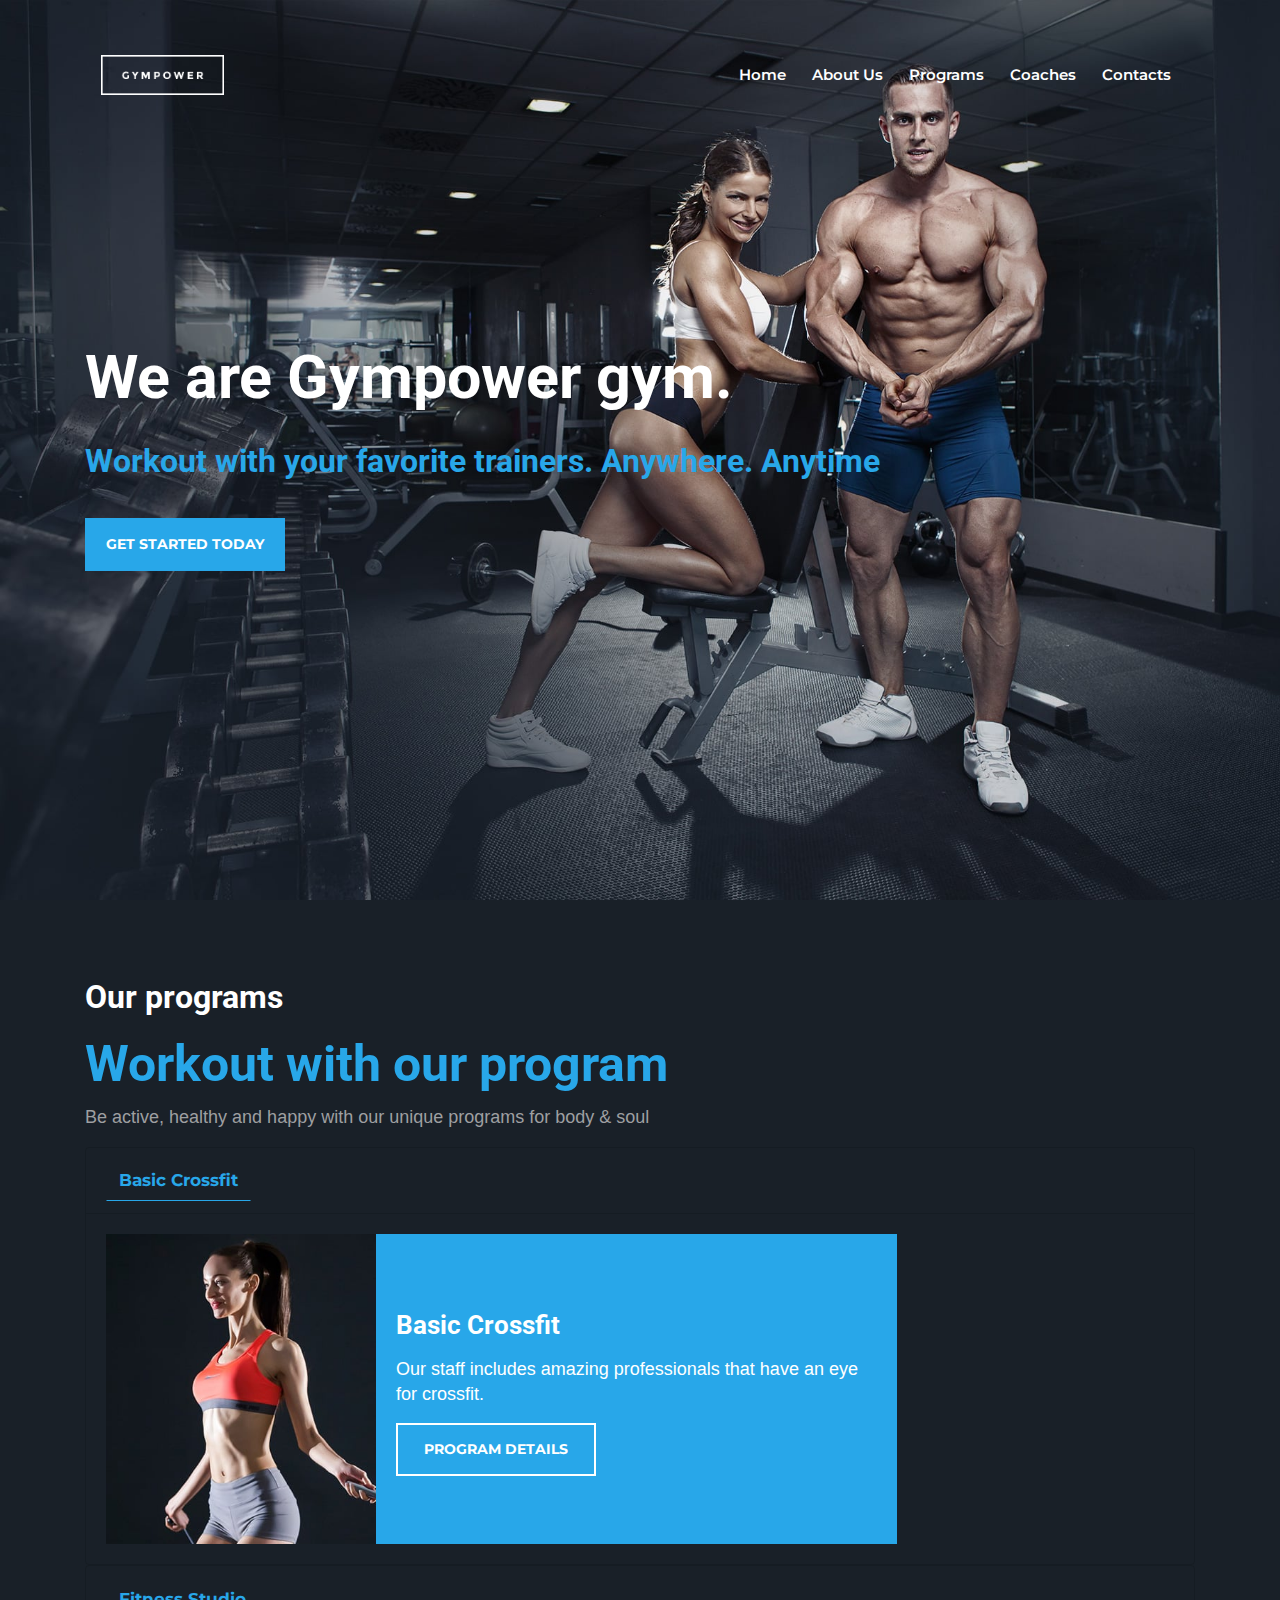
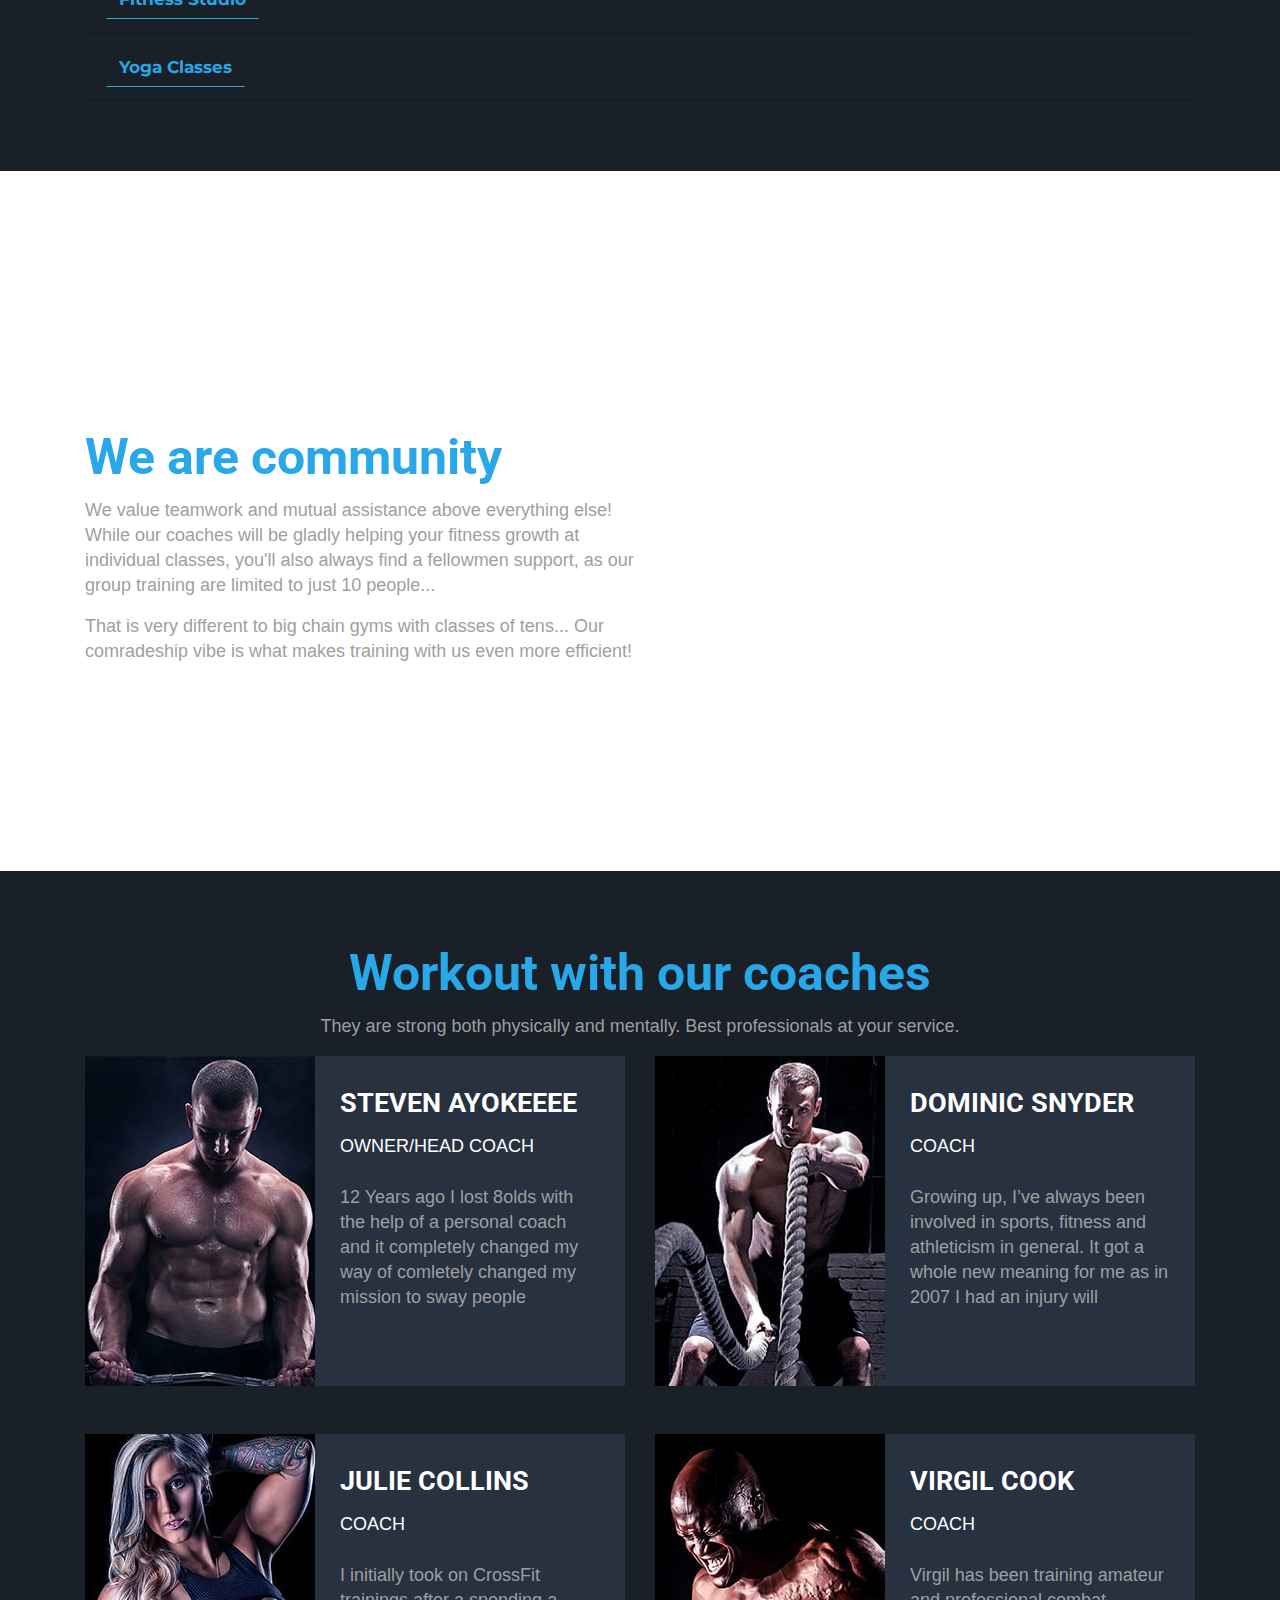
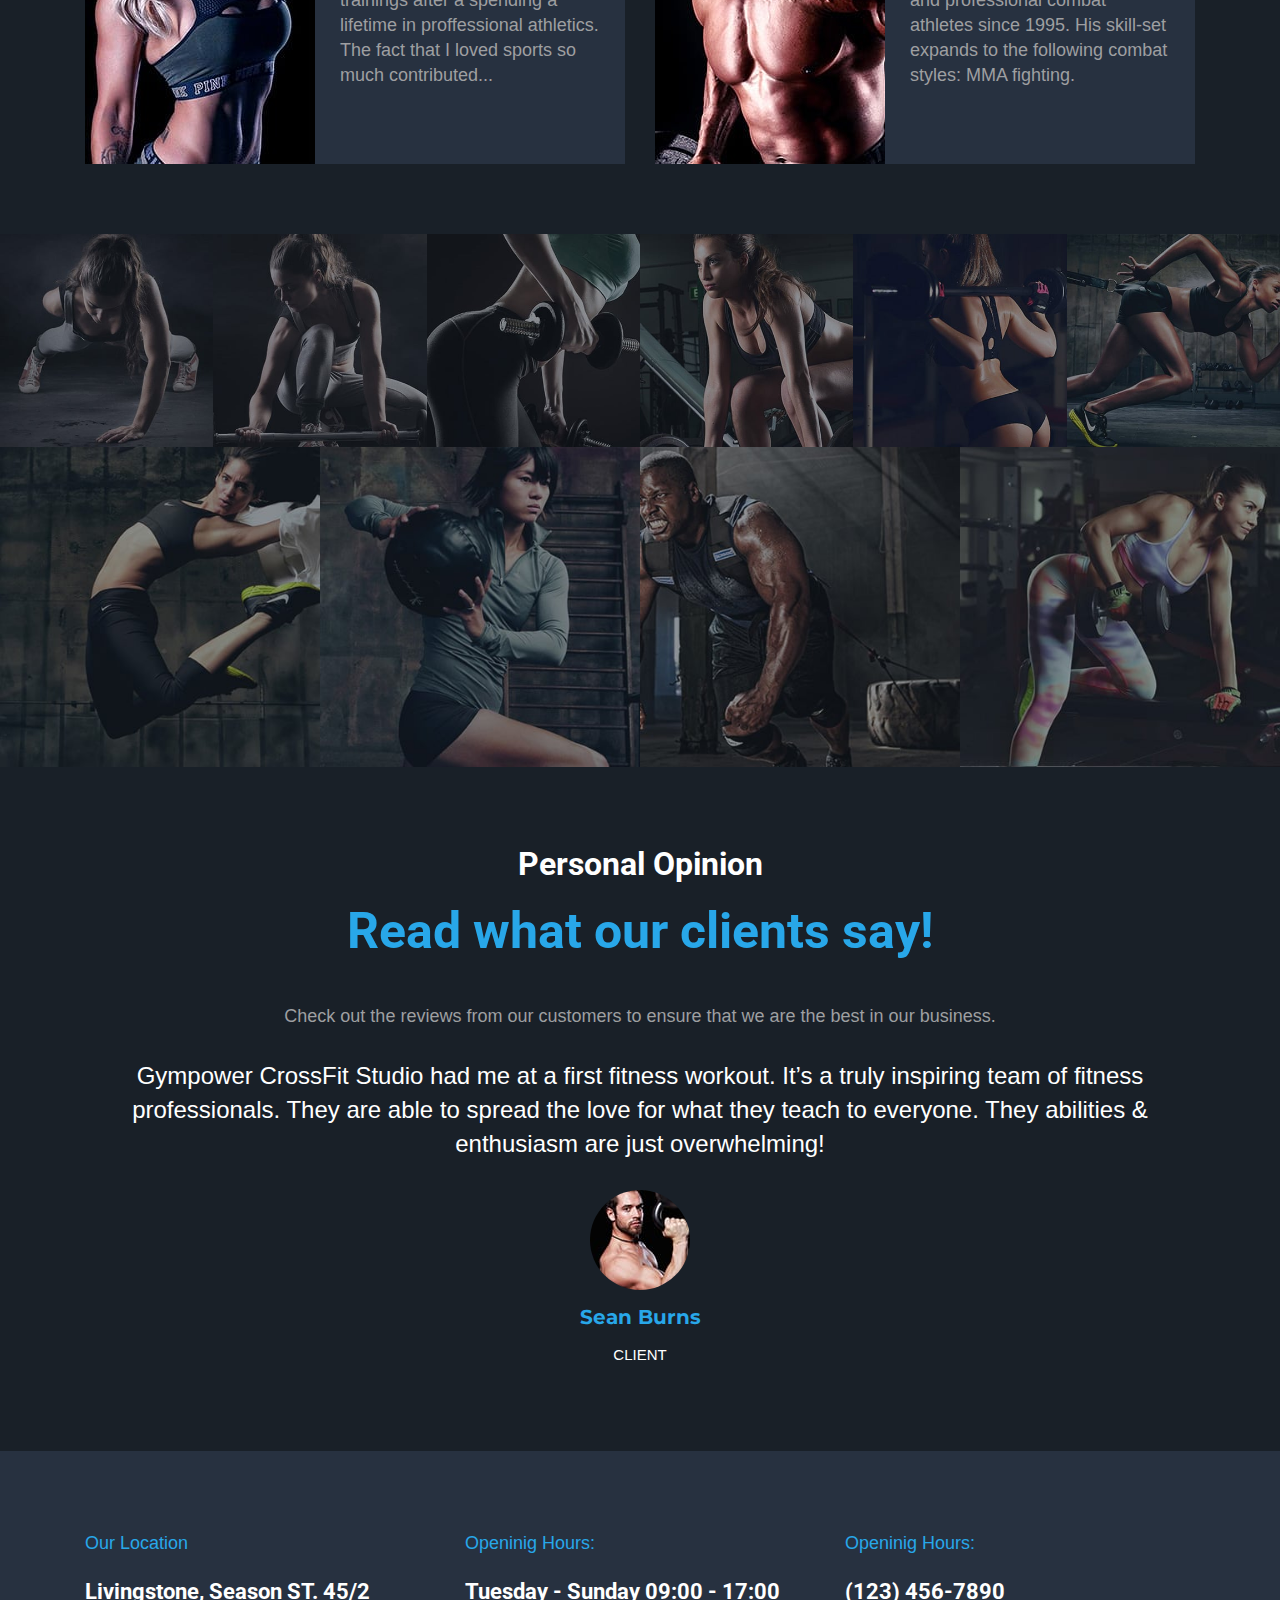
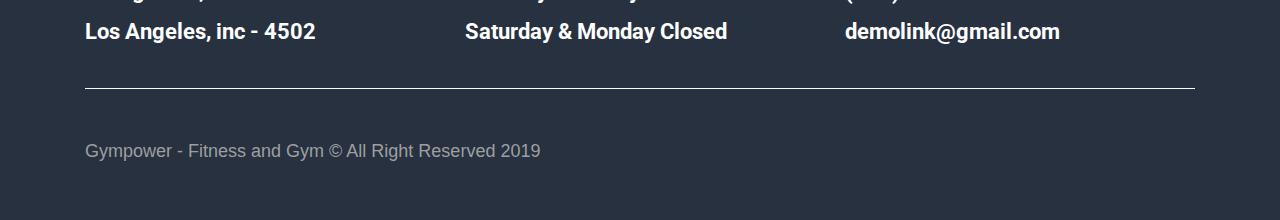
<file: index.html>
<!DOCTYPE html>
<html lang="en">
<head>
    <meta charset="UTF-8">
    <meta name="viewport" content="width=device-width, initial-scale=1.0, maximum-scale=1.0, minimum-scale=1.0, user-scalable=no">
    <title></title>
    <!--Fonts-->
    <link href="https://fonts.googleapis.com/css?family=Montserrat:100,300,400,600,700" rel="stylesheet">
    <link href="https://fonts.googleapis.com/css?family=Roboto:300,400,500,700,900&display=swap" rel="stylesheet">
    <link href="https://fonts.googleapis.com/css?family=Poppins:200,300,400,500,600,700,800&display=swap" rel="stylesheet">
    <!--Jquery-->
    <script src="./vendor/jquery/jquery.min.js"></script>
    <!--Bootstrap 4-->
    <script src="./vendor/bootstrap/bootstrap.min.js"></script>
    <link rel="stylesheet" href="./vendor/bootstrap/bootstrap.min.css">
    <!--Font Awesome-->
    <link rel="stylesheet" href="https://use.fontawesome.com/releases/v5.7.0/css/all.css"
          integrity="sha384-lZN37f5QGtY3VHgisS14W3ExzMWZxybE1SJSEsQp9S+oqd12jhcu+A56Ebc1zFSJ" crossorigin="anonymous">
    <!--Owl Carousel-->
    <script src="./js/owl.carousel.min.js"></script>
    <link rel="stylesheet" href="./css/owl.carousel.css">
    <link rel="stylesheet" href="./css/owl.theme.default.css">
    <!--wow-->
    <link rel="stylesheet" href="./css/animate.css">
    <script src="./js/wow.js"></script>
    <!--Scripts-->
    <script src="./js/scripts.js"></script>
    <!--Styles-->
    <link rel="stylesheet" href="./css/main.css">
</head>
<body class="page-home transition" id="body">
<main>
    
    <div class="home-page-nav">
        <nav class="navbar navbar-expand-lg" id="siteNav">
    <div class="container">
        <a class="navbar-brand pl-3" href="https://arman-aleksanyan.github.io/gympower/"><img src="./img/brand-logo.png"></a>
        <div class="navbar-toggler" data-toggle="collapse" data-target="#navbarNav"
             aria-controls="navbarNav"
             aria-expanded="false"
             aria-label="Toggle navigation">
            <div class="toggle">
                <div class="bar"></div>
            </div>
        </div>
        <div class="collapse navbar-collapse pr-lg-3" id="navbarNav">
            <ul class="navbar-nav">
                <li class="nav-item"><a class="nav-link" href="https://arman-aleksanyan.github.io/gympower/">Home</a></li>
                <li class="nav-item"><a class="nav-link" href="https://arman-aleksanyan.github.io/gympower/about">About Us</a></li>
                <li class="nav-item"><a class="nav-link" href="https://arman-aleksanyan.github.io/gympower/programs">Programs</a></li>
                <li class="nav-item"><a class="nav-link" href="https://arman-aleksanyan.github.io/gympower/coaches">Coaches</a></li>
                <li class="nav-item"><a class="nav-link" href="https://arman-aleksanyan.github.io/gympower/contact">Contacts</a></li>
            </ul>
        </div>
    </div>
</nav>
    </div>
    <section class="hero">
        <div class="container h-100 d-flex flex-column justify-content-center align-items-left">
            <h1>
                We are Gympower gym.
            </h1>
            <h3 class="section-title-secondary">
                Workout with your favorite trainers. Anywhere. Anytime
            </h3>
            <button class="blue-button"  onclick="window.location.href='https://arman-aleksanyan.github.io/gympower/contact'"
            >
                get started today
            </button>
        </div>
    </section>
    <section class="our-programs">
        <div class="container">
            <h3 class="section-title-secondary">
                Our programs
            </h3>
            <h2 class="section-title">
                Workout with our program
            </h2>
            <p class="section-info">
                Be active, healthy and happy with our unique programs for body & soul
            </p>
            <div class="accordion" id="accordionExample">
                <div class="card">
                    <div class="card-header" id="headingOne">
                        <h2 class="mb-0">
                            <button class="btn btn-link" type="button" data-toggle="collapse" data-target="#collapseOne"
                                    aria-expanded="true" aria-controls="collapseOne">
                                Basic Crossfit
                            </button>
                        </h2>
                    </div>
                    <div id="collapseOne" class="collapse show" aria-labelledby="headingOne"
                         data-parent="#accordionExample">
                        <div class="card-body d-flex flex-column flex-sm-row">
                            <div class="img">
                                <img src="./img/our-program-img-1.jpg" alt="">
                            </div>
                            <div class="text">
                                <h5 class="section-info-secondary">
                                    Basic Crossfit
                                </h5>
                                <p class="section-info">
                                    Our staff includes amazing professionals that have an eye for crossfit.
                                </p>
                                <button class="transparent-button"  onclick="window.location.href='https://arman-aleksanyan.github.io/gympower/programs'">
                                    program details
                                </button>
                            </div>
                        </div>
                    </div>
                </div>
                <div class="card">
                    <div class="card-header" id="headingTwo">
                        <h2 class="mb-0">
                            <button class="btn btn-link collapsed" type="button" data-toggle="collapse"
                                    data-target="#collapseTwo" aria-expanded="false" aria-controls="collapseTwo">
                                Fitness Studio
                            </button>
                        </h2>
                    </div>
                    <div id="collapseTwo" class="collapse" aria-labelledby="headingTwo" data-parent="#accordionExample">
                        <div class="card-body d-flex flex-column flex-sm-row">
                            <div class="img">
                                <img src="./img/our-program-img-2.jpg" alt="">
                            </div>
                            <div class="text">
                                <h5 class="section-info-secondary">
                                    Fitness Studio
                                </h5>
                                <p class="section-info">
                                    Work out in fitness groups or with a personal certified trainer in our gym center.
                                </p>
                                <button class="transparent-button"  onclick="window.location.href='https://arman-aleksanyan.github.io/gympower/programs'">
                                    program details
                                </button>
                            </div>
                        </div>
                    </div>
                </div>
                <div class="card">
                    <div class="card-header" id="headingThree">
                        <h2 class="mb-0">
                            <button class="btn btn-link collapsed" type="button" data-toggle="collapse"
                                    data-target="#collapseThree" aria-expanded="false" aria-controls="collapseThree">
                                Yoga Classes
                            </button>
                        </h2>
                    </div>
                    <div id="collapseThree" class="collapse" aria-labelledby="headingThree"
                         data-parent="#accordionExample">
                        <div class="card-body d-flex flex-column flex-sm-row">
                            <div class="img">
                                <img src="./img/our-program-img-3.jpg" alt="">
                            </div>
                            <div class="text">
                                <h5 class="section-info-secondary">
                                    Yoga Classes
                                </h5>
                                <p class="section-info">
                                    What do you think about yoga? If you have a passion for this activity, we’ve got a
                                    special program.
                                </p>
                                <button class="transparent-button"  onclick="window.location.href='https://arman-aleksanyan.github.io/gympower/programs'">
                                    program details
                                </button>
                            </div>
                        </div>
                    </div>
                </div>
            </div>
        </div>
    </section>
    <section class="about-gympower">
        <div class="container h-100 d-flex flex-column justify-content-center align-items-start">
            <h3 class="section-title-secondary">
                About GymPower
            </h3>
            <h2 class="section-title">
                We are community
            </h2>
            <p class="section-info">
                We value teamwork and mutual assistance above everything else! While our coaches will be gladly helping
                your fitness growth at individual classes, you'll also always find a fellowmen support, as our group
                training are limited to just 10 people...
            </p>
            <p class="section-info">
                That is very different to big chain gyms with classes of tens... Our comradeship vibe is what makes
                training with us even more efficient!
            </p>
        </div>
    </section>
    <section class="workout-with-our-coaches">
        <div class="container">
            <h2 class="section-title text-center">
                Workout with our coaches
            </h2>
            <p class="section-info text-center">
                They are strong both physically and mentally. Best professionals at your service.
            </p>
            <div class="row">
                <div class="col-12 col-sm-6 mb-5">
                    <div class="workout-with-our-coaches-wrap d-flex flex-column flex-sm-row">
                        <div class="img">
                            <img src="./img/coach-img-1.jpg" alt="coach">
                        </div>
                        <div class="text">
                            <h3 class="section-title-secondary">
                                STEVEN AYOKEEEE
                            </h3>
                            <p class="section-info" style="color: #FFFFFF; margin-bottom: 25px;">
                                OWNER/HEAD COACH
                            </p>
                            <p class="section-info">
                                12 Years ago I lost 8olds with the help of a personal coach and it completely changed my
                                way of comletely changed my mission to sway people
                            </p>
                        </div>
                    </div>
                </div>
                <div class="col-12 col-sm-6 mb-5">
                    <div class="workout-with-our-coaches-wrap d-flex flex-column flex-sm-row">
                        <div class="img">
                            <img src="./img/coach-img-2.jpg" alt="coach">
                        </div>
                        <div class="text">
                            <h3 class="section-title-secondary">
                                DOMINIC SNYDER
                            </h3>
                            <p class="section-info" style="color: #FFFFFF; margin-bottom: 25px;">
                                COACH
                            </p>
                            <p class="section-info">
                                Growing up, I’ve always been involved in sports, fitness and athleticism in general. It
                                got a whole new meaning for me as in 2007 I had an injury will
                            </p>
                        </div>
                    </div>
                </div>
                <div class="col-12 col-sm-6 mb-5 mb-sm-0">
                    <div class="workout-with-our-coaches-wrap d-flex flex-column flex-sm-row">
                        <div class="img">
                            <img src="./img/coach-img-3.jpg" alt="coach">
                        </div>
                        <div class="text">
                            <h3 class="section-title-secondary">
                                JULIE COLLINS
                            </h3>
                            <p class="section-info" style="color: #FFFFFF; margin-bottom: 25px;">
                                COACH
                            </p>
                            <p class="section-info">
                                I initially took on CrossFit trainings after a spending a lifetime in proffessional
                                athletics. The fact that I loved sports so much contributed...
                            </p>
                        </div>
                    </div>
                </div>
                <div class="col-12 col-sm-6">
                    <div class="workout-with-our-coaches-wrap d-flex flex-column flex-sm-row">
                        <div class="img">
                            <img src="./img/coach-img-4.jpg" alt="coach">
                        </div>
                        <div class="text">
                            <h3 class="section-title-secondary">
                                VIRGIL COOK
                            </h3>
                            <p class="section-info" style="color: #FFFFFF; margin-bottom: 25px;">
                                COACH
                            </p>
                            <p class="section-info">
                                Virgil has been training amateur and professional combat athletes since 1995. His
                                skill-set expands to the following combat styles: MMA fighting.
                            </p>
                        </div>
                    </div>
                </div>
            </div>
        </div>
    </section>
    <section class="gallery-line">
        <div class="container-fluid p-0">
            <div class="row no-gutters">
                <div class="col-12 col-sm-2">
                    <img src="./img/gallery-line-img-1.jpg" alt="">
                </div>
                <div class="col-12 col-sm-2">
                    <img src="./img/gallery-line-img-2.jpg" alt="">
                </div>
                <div class="col-12 col-sm-2">
                    <img src="./img/gallery-line-img-3.jpg" alt="">
                </div>
                <div class="col-12 col-sm-2">
                    <img src="./img/gallery-line-img-4.jpg" alt="">
                </div>
                <div class="col-12 col-sm-2">
                    <img src="./img/gallery-line-img-5.jpg" alt="">
                </div>
                <div class="col-12 col-sm-2">
                    <img src="./img/gallery-line-img-6.jpg" alt="">
                </div>
            </div>
            <div class="row no-gutters">
                <div class="col-12 col-sm-3">
                    <img src="./img/gallery-line-img-7.jpg" alt="">
                </div>
                <div class="col-12 col-sm-3">
                    <img src="./img/gallery-line-img-8.jpg" alt="">
                </div>
                <div class="col-12 col-sm-3">
                    <img src="./img/gallery-line-img-9.jpg" alt="">
                </div>
                <div class="col-12 col-sm-3">
                    <img src="./img/gallery-line-img-10.jpg" alt="">
                </div>
            </div>
        </div>
    </section>
    <section class="personal-opinion">
        <div class="container">
            <h3 class="section-title-secondary">
                Personal Opinion
            </h3>
            <h2 class="section-title">
                Read what our clients say!
            </h2>
            <p class="section-info" style="margin-bottom: 30px;">
                Check out the reviews from our customers to ensure that we are the best in our business.
            </p>
            <h5 class="section-info-secondary">
                Gympower CrossFit Studio had me at a first fitness workout. It’s a truly inspiring team of fitness
                professionals. They are able to spread the love for what they teach to everyone. They abilities &
                enthusiasm are just overwhelming!
            </h5>
            <img src="./img/client-img-1.jpg" alt="client">
            <h6>
                Sean Burns
            </h6>
            <p class="section-info" style="font-size: 15px; color: #FFFFFF">
                CLIENT
            </p>
        </div>
    </section>
    <footer>
    <div class="container">
        <div class="row">
            <div class="col-12 col-sm-4">
                <p class="section-info" style="color: #28a7e9">
                    Our Location
                </p>
                <address>
                    <h5 class="section-info-secondary">
                        <ul class="list-unstyled">
                            <li>Livingstone, Season ST. 45/2</li>
                            <li>Los Angeles, inc - 4502</li>
                        </ul>
                    </h5>
                </address>
            </div>
            <div class="col-12 col-sm-4">
                <p class="section-info" style="color: #28a7e9">
                    Openinig Hours:
                </p>
                <h5 class="section-info-secondary">
                    <ul class="list-unstyled">
                        <li>Tuesday - Sunday 09:00 - 17:00</li>
                        <li>Saturday & Monday Closed</li>
                    </ul>
                </h5>
            </div>
            <div class="col-12 col-sm-4">
                <p class="section-info" style="color: #28a7e9">
                    Openinig Hours:
                </p>
                <h5 class="section-info-secondary">
                    <ul class="list-unstyled">
                        <li><a href="tel:+">(123) 456-7890</a></li>
                        <li><a href="mailto:">demolink@gmail.com</a></li>
                    </ul>
                </h5>
            </div>
        </div>
        <div class="copyright d-flex flex-column flex-sm-row justify-content-between align-items-center">
            <p class="section-info">
                Gympower - Fitness and Gym © All Right Reserved 2019
            </p>
            <ul class="list-unstyled list-inline">
                <li class="list-inline-item"><a href=""><i class="fab fa-facebook-f"></i></a></li>
                <li class="list-inline-item"><a href=""><i class="fab fa-twitter"></i></a></li>
                <li class="list-inline-item"><a href=""><i class="fab fa-google-plus-g"></i></a></li>
                <li class="list-inline-item"><a href=""><i class="fab fa-pinterest-p"></i></a></li>
            </ul>
        </div>
    </div>
</footer>
</main>
<script>
    $(document).ready(function () {
        $('.owl-carousel').owlCarousel({
            loop: true,
            margin: 10,
            nav: true,
            responsive: {
                0: {
                    items: 1
                },
                1000: {
                    items: 3
                }
            }
        });
        new WOW().init();
    })
</script>
</body>
</html>
</file>
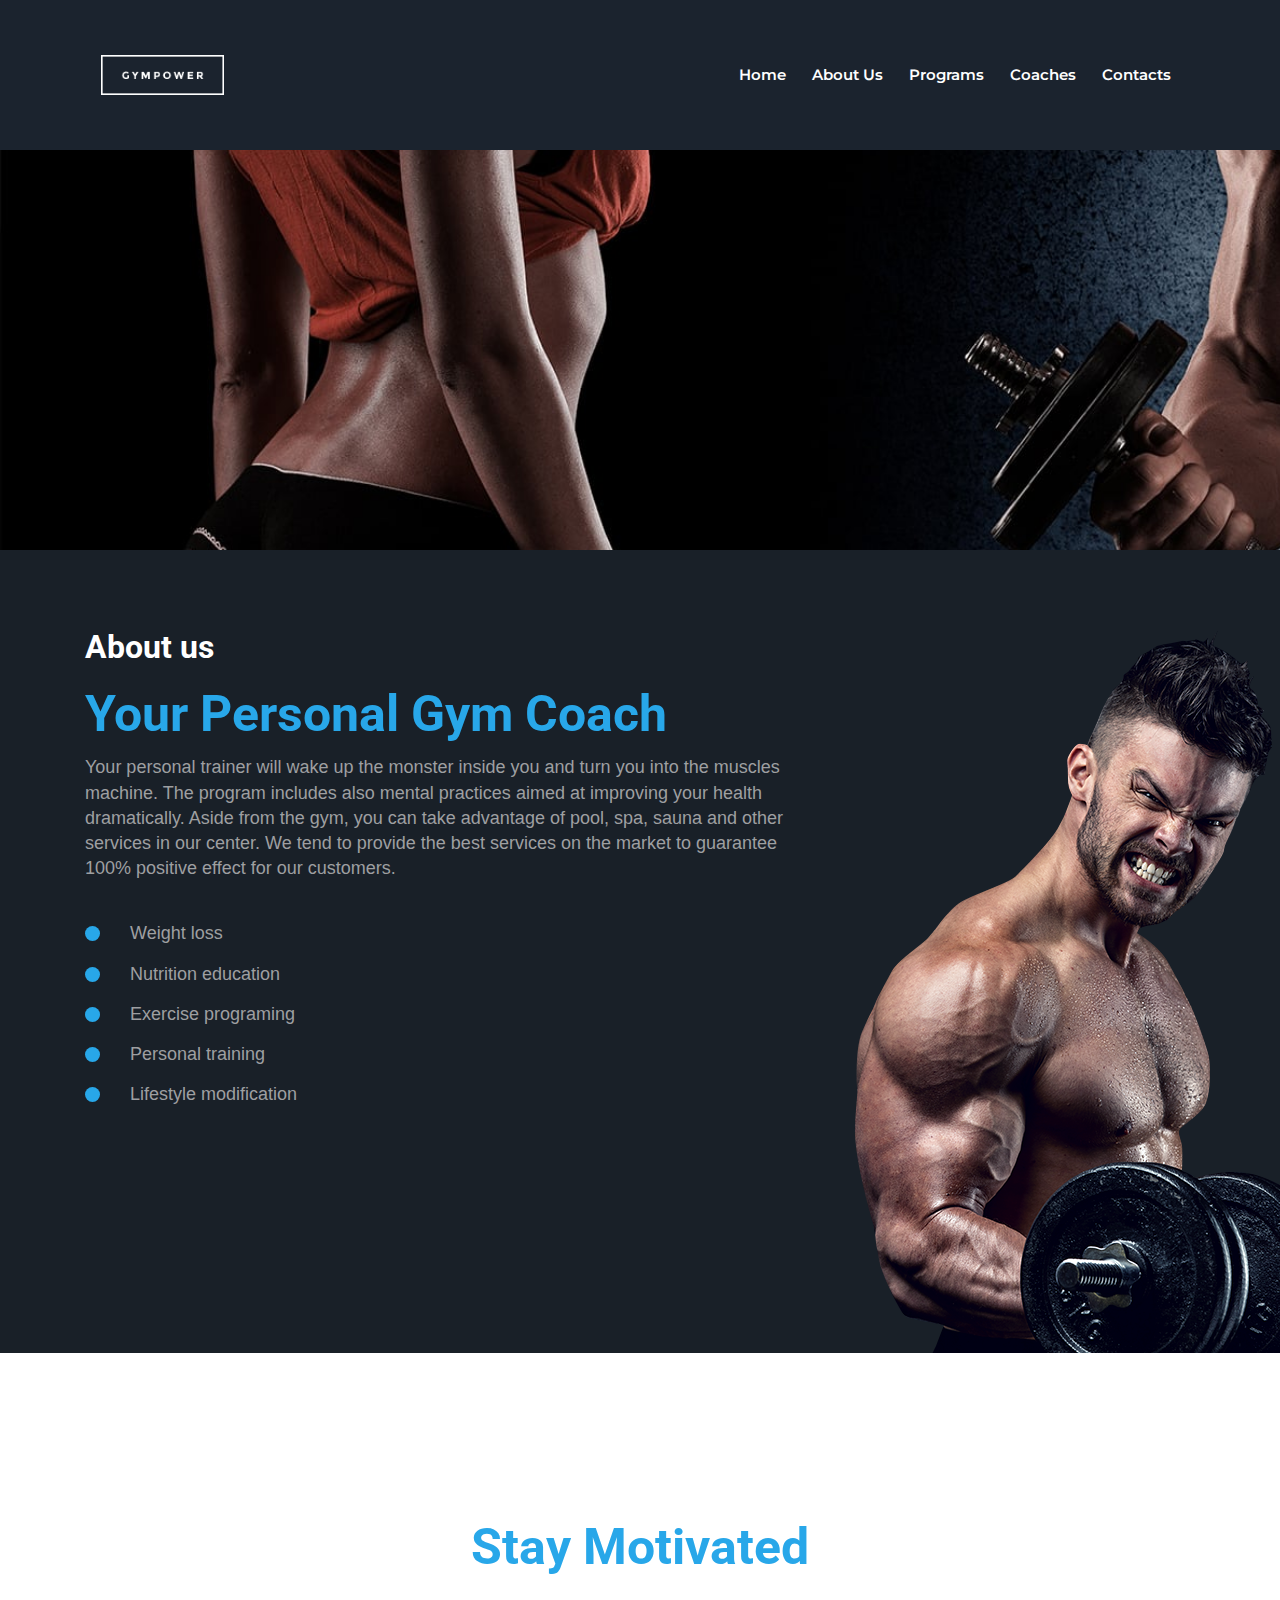
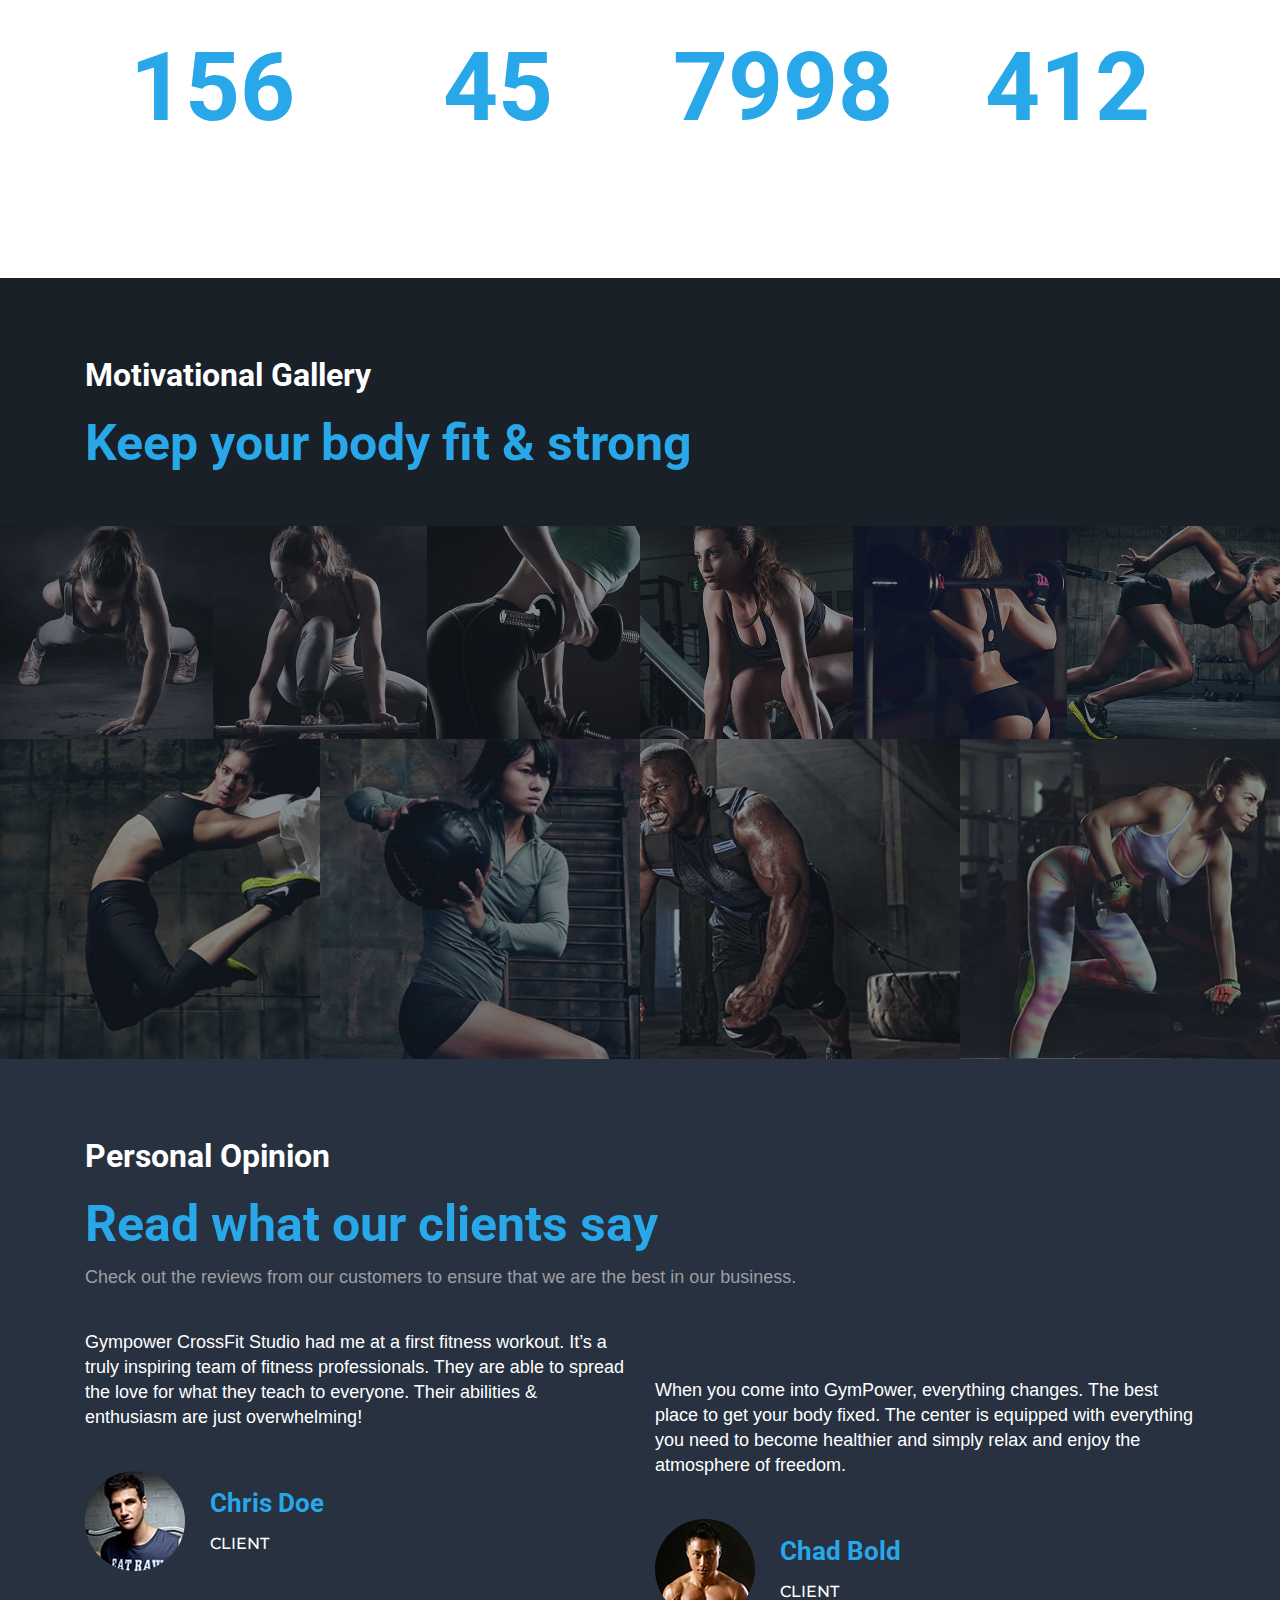
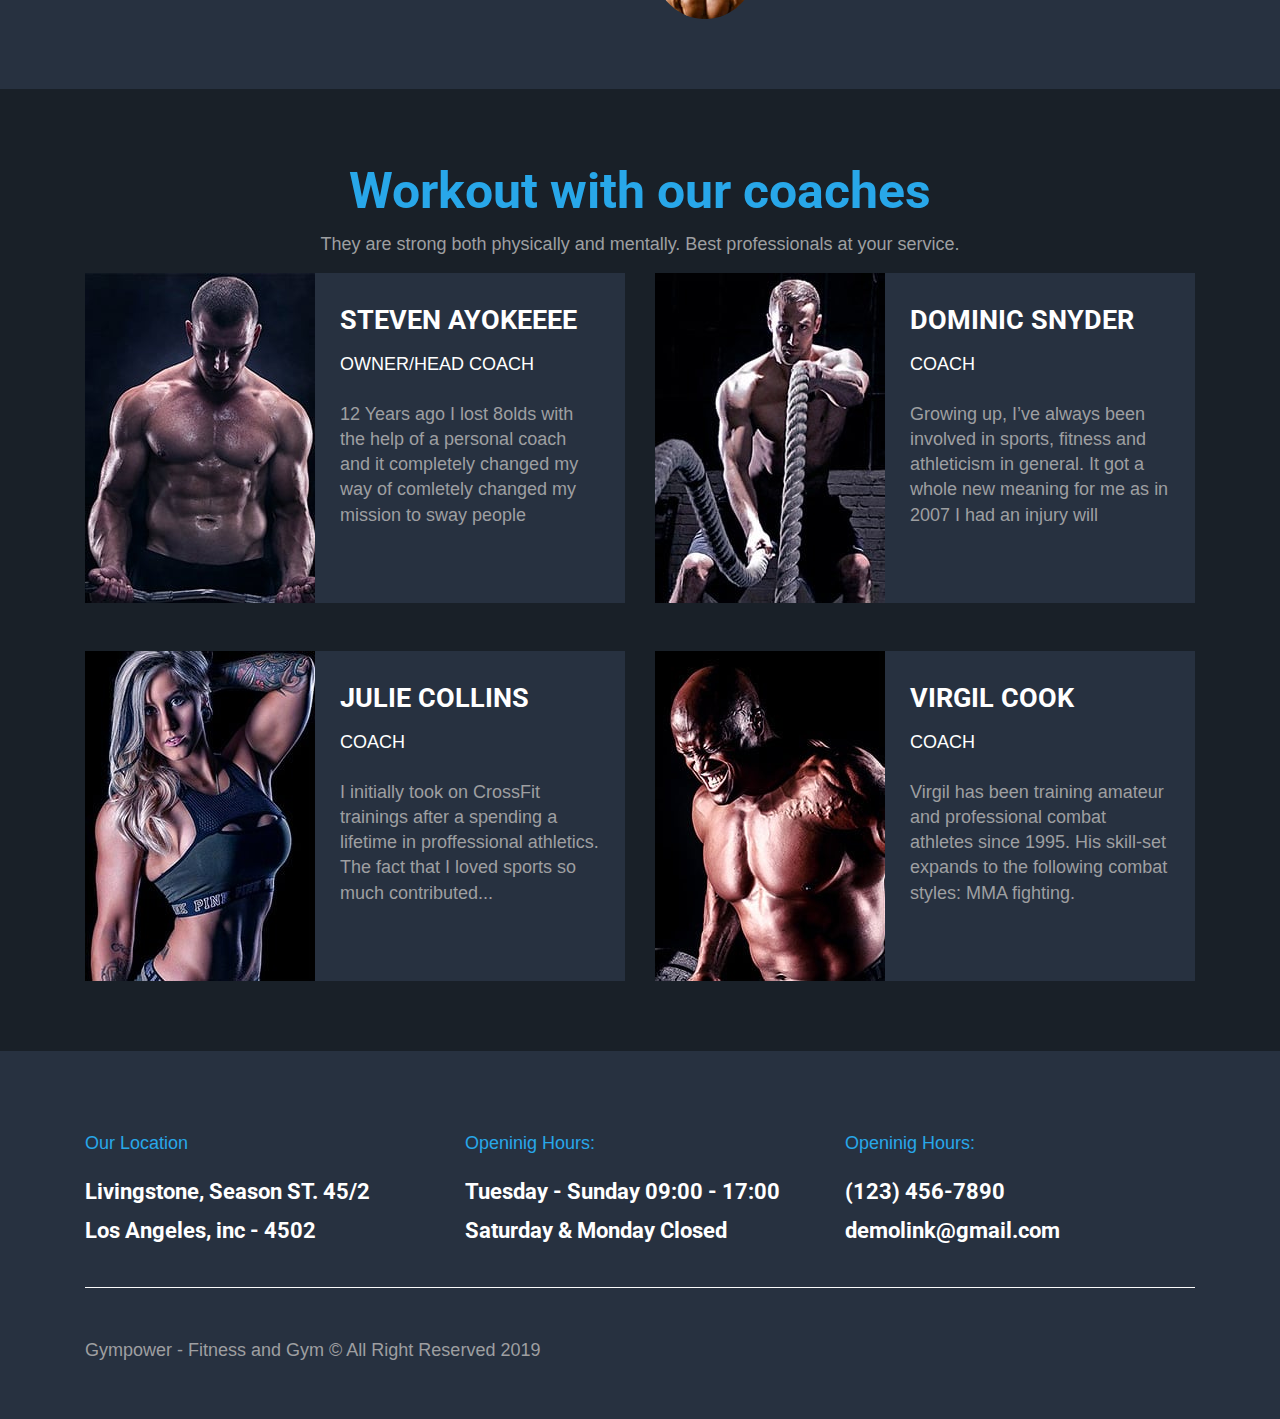
<file: about.html>
<!DOCTYPE html>
<html lang="en">
<head>
    <meta charset="UTF-8">
    <meta name="viewport" content="width=device-width, initial-scale=1.0, maximum-scale=1.0, minimum-scale=1.0, user-scalable=no">
    <title></title>
    <!--Fonts-->
    <link href="https://fonts.googleapis.com/css?family=Montserrat:100,300,400,600,700" rel="stylesheet">
    <link href="https://fonts.googleapis.com/css?family=Roboto:300,400,500,700,900&display=swap" rel="stylesheet">
    <link href="https://fonts.googleapis.com/css?family=Poppins:200,300,400,500,600,700,800&display=swap" rel="stylesheet">
    <!--Jquery-->
    <script src="./vendor/jquery/jquery.min.js"></script>
    <!--Bootstrap 4-->
    <script src="./vendor/bootstrap/bootstrap.min.js"></script>
    <link rel="stylesheet" href="./vendor/bootstrap/bootstrap.min.css">
    <!--Font Awesome-->
    <link rel="stylesheet" href="https://use.fontawesome.com/releases/v5.7.0/css/all.css"
          integrity="sha384-lZN37f5QGtY3VHgisS14W3ExzMWZxybE1SJSEsQp9S+oqd12jhcu+A56Ebc1zFSJ" crossorigin="anonymous">
    <!--Owl Carousel-->
    <script src="./js/owl.carousel.min.js"></script>
    <link rel="stylesheet" href="./css/owl.carousel.css">
    <link rel="stylesheet" href="./css/owl.theme.default.css">
    <!--wow-->
    <link rel="stylesheet" href="./css/animate.css">
    <script src="./js/wow.js"></script>
    <!--Scripts-->
    <script src="./js/scripts.js"></script>
    <!--Styles-->
    <link rel="stylesheet" href="./css/main.css">
</head>
<body class="page-about">
<div class="about-page-nav">
    <nav class="navbar navbar-expand-lg" id="siteNav">
    <div class="container">
        <a class="navbar-brand pl-3" href="https://arman-aleksanyan.github.io/gympower/"><img src="./img/brand-logo.png"></a>
        <div class="navbar-toggler" data-toggle="collapse" data-target="#navbarNav"
             aria-controls="navbarNav"
             aria-expanded="false"
             aria-label="Toggle navigation">
            <div class="toggle">
                <div class="bar"></div>
            </div>
        </div>
        <div class="collapse navbar-collapse pr-lg-3" id="navbarNav">
            <ul class="navbar-nav">
                <li class="nav-item"><a class="nav-link" href="https://arman-aleksanyan.github.io/gympower/">Home</a></li>
                <li class="nav-item"><a class="nav-link" href="https://arman-aleksanyan.github.io/gympower/about">About Us</a></li>
                <li class="nav-item"><a class="nav-link" href="https://arman-aleksanyan.github.io/gympower/programs">Programs</a></li>
                <li class="nav-item"><a class="nav-link" href="https://arman-aleksanyan.github.io/gympower/coaches">Coaches</a></li>
                <li class="nav-item"><a class="nav-link" href="https://arman-aleksanyan.github.io/gympower/contact">Contacts</a></li>
            </ul>
        </div>
    </div>
</nav>
</div>
<section class="page-hero about-page-hero">
</section>
<section class="about-us">
    <div class="container">
        <div class="row">
            <div class="col-12 col-sm-8">
                <h3 class="section-title-secondary">
                    About us
                </h3>
                <h2 class="section-title">
                    Your Personal Gym Coach
                </h2>
                <p class="section-info">
                    Your personal trainer will wake up the monster inside you and turn you into the muscles machine. The
                    program
                    includes also mental practices aimed at improving your health dramatically. Aside from the gym, you
                    can take
                    advantage of pool, spa, sauna and other services in our center. We tend to provide the best services
                    on the
                    market to guarantee 100% positive effect for our customers.
                </p>
                <ul class="list-unstyled">
                    <li class="d-flex flex-row justify-content-start align-items-center">
                        <div class="icon">
                            <i class="fas fa-check"></i>
                        </div>
                        <div class="text">
                            <p class="section-info">
                                Weight loss
                            </p>
                        </div>
                    </li>
                    <li class="d-flex flex-row justify-content-start align-items-center">
                        <div class="icon">
                            <i class="fas fa-check"></i>
                        </div>
                        <div class="text">
                            <p class="section-info">
                                Nutrition education
                            </p>
                        </div>
                    </li>
                    <li class="d-flex flex-row justify-content-start align-items-center">
                        <div class="icon">
                            <i class="fas fa-check"></i>
                        </div>
                        <div class="text">
                            <p class="section-info">
                                Exercise programing
                            </p>
                        </div>
                    </li>
                    <li class="d-flex flex-row justify-content-start align-items-center">
                        <div class="icon">
                            <i class="fas fa-check"></i>
                        </div>
                        <div class="text">
                            <p class="section-info">
                                Personal training
                            </p>
                        </div>
                    </li>
                    <li class="d-flex flex-row justify-content-start align-items-center">
                        <div class="icon">
                            <i class="fas fa-check"></i>
                        </div>
                        <div class="text">
                            <p class="section-info">
                                Lifestyle modification
                            </p>
                        </div>
                    </li>
                </ul>
            </div>
            <div class="col-12 col-sm-4">
                <img src="./img/about-us-img.png" alt="">
            </div>
        </div>

    </div>
</section>
<section class="my-experience text-center">
    <div class="container">
        <h3 class="section-title-secondary">
            My experience
        </h3>
        <h2 class="section-title">
            Stay Motivated
        </h2>
        <div class="row">
            <div class="col-12 col-sm-3">
                <h1>
                    156
                </h1>
                <h6>
                    GYM VISITORS
                </h6>
            </div>
            <div class="col-12 col-sm-3">
                <h1>
                    45
                </h1>
                <h6>
                    PROGRAMS
                </h6>
            </div>
            <div class="col-12 col-sm-3">
                <h1>
                    7998
                </h1>
                <h6>
                    CALORIES BURNED
                </h6>
            </div>
            <div class="col-12 col-sm-3">
                <h1>
                    412
                </h1>
                <h6>
                    EVENTS
                </h6>
            </div>
        </div>
    </div>
</section>
<section class="motivation-gallery">
    <div class="container">
        <h3 class="section-title-secondary">
            Motivational Gallery
        </h3>
        <h2 class="section-title">
            Keep your body fit & strong
        </h2>
    </div>
    <div class="container-fluid p-0">
        <div class="row no-gutters">
            <div class="col-12 col-sm-2">
                <img src="./img/gallery-line-img-1.jpg" alt="">
            </div>
            <div class="col-12 col-sm-2">
                <img src="./img/gallery-line-img-2.jpg" alt="">
            </div>
            <div class="col-12 col-sm-2">
                <img src="./img/gallery-line-img-3.jpg" alt="">
            </div>
            <div class="col-12 col-sm-2">
                <img src="./img/gallery-line-img-4.jpg" alt="">
            </div>
            <div class="col-12 col-sm-2">
                <img src="./img/gallery-line-img-5.jpg" alt="">
            </div>
            <div class="col-12 col-sm-2">
                <img src="./img/gallery-line-img-6.jpg" alt="">
            </div>
        </div>
        <div class="row no-gutters">
            <div class="col-12 col-sm-3">
                <img src="./img/gallery-line-img-7.jpg" alt="">
            </div>
            <div class="col-12 col-sm-3">
                <img src="./img/gallery-line-img-8.jpg" alt="">
            </div>
            <div class="col-12 col-sm-3">
                <img src="./img/gallery-line-img-9.jpg" alt="">
            </div>
            <div class="col-12 col-sm-3">
                <img src="./img/gallery-line-img-10.jpg" alt="">
            </div>
        </div>
    </div>
</section>
<section class="about-page-personal-opinion">
    <div class="container">
        <h3 class="section-title-secondary">
            Personal Opinion
        </h3>
        <h2 class="section-title">
            Read what our clients say
        </h2>
        <p class="section-info" style="margin-bottom: 40px;">
            Check out the reviews from our customers to ensure that we are the best in our business.
        </p>
        <div class="row">
            <div class="col-12 col-sm-6 mb-5 mb-sm-0">
                <p class="section-info" style="color: #FFFFFF">
                    Gympower CrossFit Studio had me at a first fitness workout. It’s a truly inspiring team of fitness
                    professionals. They are able to spread the love for what they teach to everyone. Their abilities &
                    enthusiasm are just overwhelming!
                </p>
                <div class="client-info">
                    <img src="./img/client-img-2.jpg" alt="client">
                    <div class="text">
                        <h5 class="section-info-secondary">
                            Chris Doe
                        </h5>
                        <h6>
                            CLIENT
                        </h6>
                    </div>
                </div>
            </div>
            <div class="col-12 col-sm-6 mt-5 mb-sm-0">
                <p class="section-info" style="color: #FFFFFF">
                    When you come into GymPower, everything changes. The best place to get your body fixed. The center
                    is equipped with everything you need to become healthier and simply relax and enjoy the atmosphere
                    of freedom.
                </p>
                <div class="client-info">
                    <img src="./img/client-img-3.jpg" alt="client">
                    <div class="text">
                        <h5 class="section-info-secondary">
                            Chad Bold
                        </h5>
                        <h6>
                            CLIENT
                        </h6>
                    </div>
                </div>
            </div>
        </div>
    </div>
</section>
<section class="workout-with-our-coaches">
    <div class="container">
        <h2 class="section-title text-center">
            Workout with our coaches
        </h2>
        <p class="section-info text-center">
            They are strong both physically and mentally. Best professionals at your service.
        </p>
        <div class="row">
            <div class="col-12 col-sm-6 mb-5">
                <div class="workout-with-our-coaches-wrap d-flex flex-column flex-sm-row">
                    <div class="img">
                        <img src="./img/coach-img-1.jpg" alt="coach">
                    </div>
                    <div class="text">
                        <h3 class="section-title-secondary">
                            STEVEN AYOKEEEE
                        </h3>
                        <p class="section-info" style="color: #FFFFFF; margin-bottom: 25px;">
                            OWNER/HEAD COACH
                        </p>
                        <p class="section-info">
                            12 Years ago I lost 8olds with the help of a personal coach and it completely changed my
                            way of comletely changed my mission to sway people
                        </p>
                    </div>
                </div>
            </div>
            <div class="col-12 col-sm-6 mb-5">
                <div class="workout-with-our-coaches-wrap d-flex flex-column flex-sm-row">
                    <div class="img">
                        <img src="./img/coach-img-2.jpg" alt="coach">
                    </div>
                    <div class="text">
                        <h3 class="section-title-secondary">
                            DOMINIC SNYDER
                        </h3>
                        <p class="section-info" style="color: #FFFFFF; margin-bottom: 25px;">
                            COACH
                        </p>
                        <p class="section-info">
                            Growing up, I’ve always been involved in sports, fitness and athleticism in general. It
                            got a whole new meaning for me as in 2007 I had an injury will
                        </p>
                    </div>
                </div>
            </div>
            <div class="col-12 col-sm-6 mb-5 mb-sm-0">
                <div class="workout-with-our-coaches-wrap d-flex flex-column flex-sm-row">
                    <div class="img">
                        <img src="./img/coach-img-3.jpg" alt="coach">
                    </div>
                    <div class="text">
                        <h3 class="section-title-secondary">
                            JULIE COLLINS
                        </h3>
                        <p class="section-info" style="color: #FFFFFF; margin-bottom: 25px;">
                            COACH
                        </p>
                        <p class="section-info">
                            I initially took on CrossFit trainings after a spending a lifetime in proffessional
                            athletics. The fact that I loved sports so much contributed...
                        </p>
                    </div>
                </div>
            </div>
            <div class="col-12 col-sm-6">
                <div class="workout-with-our-coaches-wrap d-flex flex-column flex-sm-row">
                    <div class="img">
                        <img src="./img/coach-img-4.jpg" alt="coach">
                    </div>
                    <div class="text">
                        <h3 class="section-title-secondary">
                            VIRGIL COOK
                        </h3>
                        <p class="section-info" style="color: #FFFFFF; margin-bottom: 25px;">
                            COACH
                        </p>
                        <p class="section-info">
                            Virgil has been training amateur and professional combat athletes since 1995. His
                            skill-set expands to the following combat styles: MMA fighting.
                        </p>
                    </div>
                </div>
            </div>
        </div>
    </div>
</section>
<footer>
    <div class="container">
        <div class="row">
            <div class="col-12 col-sm-4">
                <p class="section-info" style="color: #28a7e9">
                    Our Location
                </p>
                <address>
                    <h5 class="section-info-secondary">
                        <ul class="list-unstyled">
                            <li>Livingstone, Season ST. 45/2</li>
                            <li>Los Angeles, inc - 4502</li>
                        </ul>
                    </h5>
                </address>
            </div>
            <div class="col-12 col-sm-4">
                <p class="section-info" style="color: #28a7e9">
                    Openinig Hours:
                </p>
                <h5 class="section-info-secondary">
                    <ul class="list-unstyled">
                        <li>Tuesday - Sunday 09:00 - 17:00</li>
                        <li>Saturday & Monday Closed</li>
                    </ul>
                </h5>
            </div>
            <div class="col-12 col-sm-4">
                <p class="section-info" style="color: #28a7e9">
                    Openinig Hours:
                </p>
                <h5 class="section-info-secondary">
                    <ul class="list-unstyled">
                        <li><a href="tel:+">(123) 456-7890</a></li>
                        <li><a href="mailto:">demolink@gmail.com</a></li>
                    </ul>
                </h5>
            </div>
        </div>
        <div class="copyright d-flex flex-column flex-sm-row justify-content-between align-items-center">
            <p class="section-info">
                Gympower - Fitness and Gym © All Right Reserved 2019
            </p>
            <ul class="list-unstyled list-inline">
                <li class="list-inline-item"><a href=""><i class="fab fa-facebook-f"></i></a></li>
                <li class="list-inline-item"><a href=""><i class="fab fa-twitter"></i></a></li>
                <li class="list-inline-item"><a href=""><i class="fab fa-google-plus-g"></i></a></li>
                <li class="list-inline-item"><a href=""><i class="fab fa-pinterest-p"></i></a></li>
            </ul>
        </div>
    </div>
</footer>
</body>
</html>
</file>
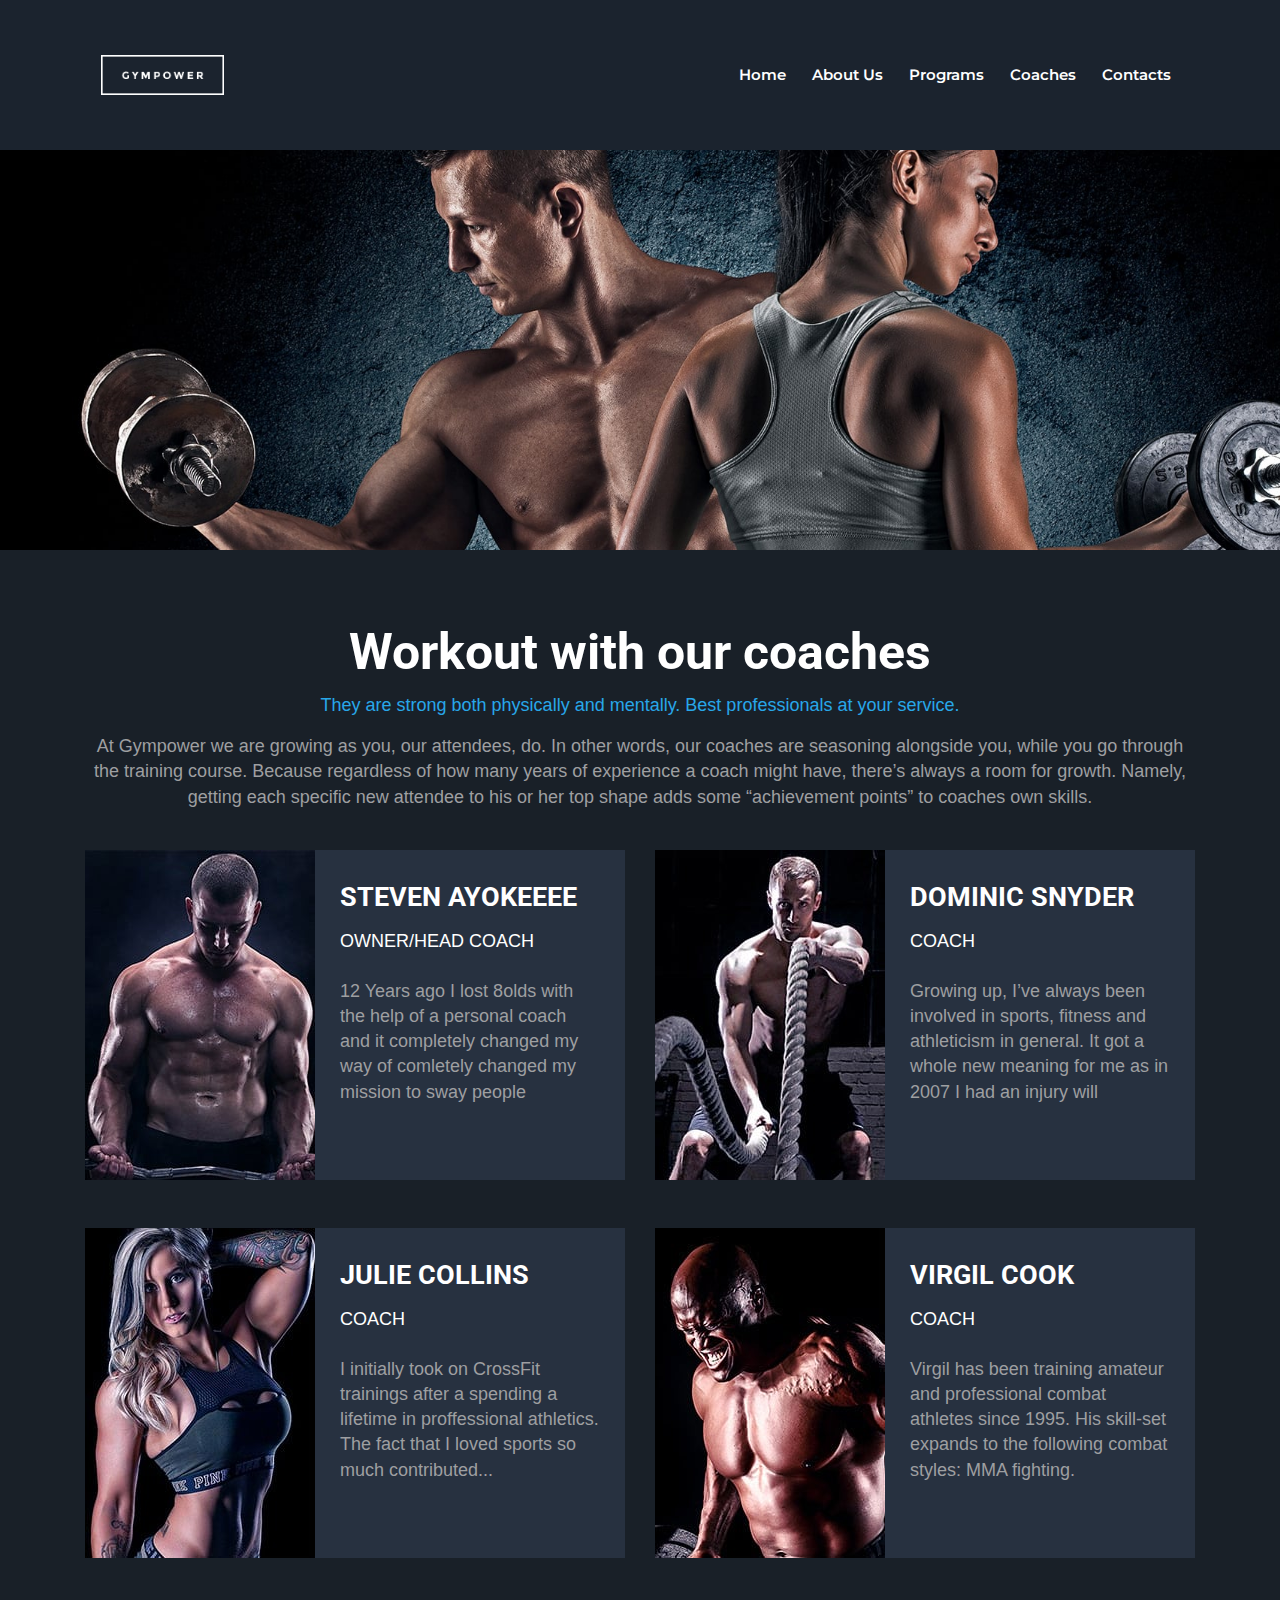
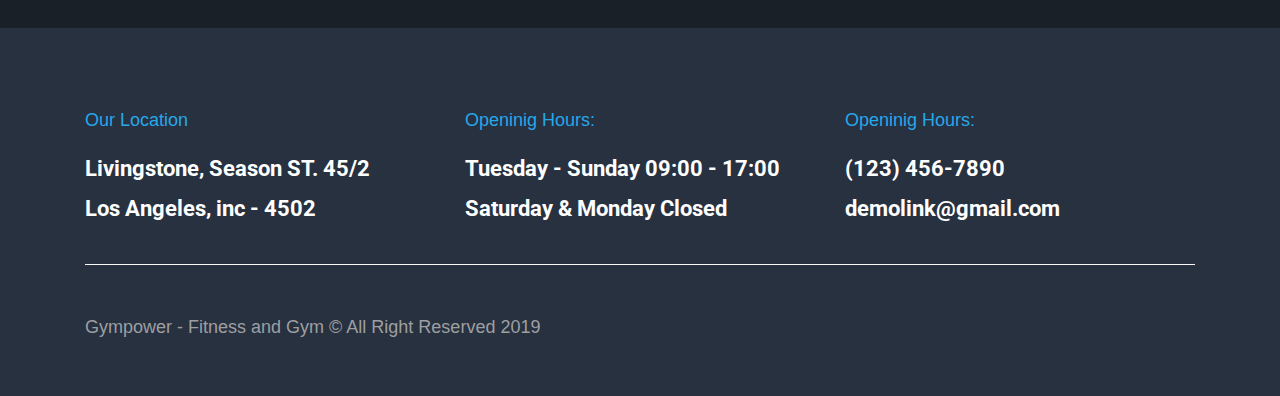
<file: coaches.html>
<!DOCTYPE html>
<html lang="en">
<head>
    <meta charset="UTF-8">
    <meta name="viewport" content="width=device-width, initial-scale=1.0, maximum-scale=1.0, minimum-scale=1.0, user-scalable=no">
    <title></title>
    <!--Fonts-->
    <link href="https://fonts.googleapis.com/css?family=Montserrat:100,300,400,600,700" rel="stylesheet">
    <link href="https://fonts.googleapis.com/css?family=Roboto:300,400,500,700,900&display=swap" rel="stylesheet">
    <link href="https://fonts.googleapis.com/css?family=Poppins:200,300,400,500,600,700,800&display=swap" rel="stylesheet">
    <!--Jquery-->
    <script src="./vendor/jquery/jquery.min.js"></script>
    <!--Bootstrap 4-->
    <script src="./vendor/bootstrap/bootstrap.min.js"></script>
    <link rel="stylesheet" href="./vendor/bootstrap/bootstrap.min.css">
    <!--Font Awesome-->
    <link rel="stylesheet" href="https://use.fontawesome.com/releases/v5.7.0/css/all.css"
          integrity="sha384-lZN37f5QGtY3VHgisS14W3ExzMWZxybE1SJSEsQp9S+oqd12jhcu+A56Ebc1zFSJ" crossorigin="anonymous">
    <!--Owl Carousel-->
    <script src="./js/owl.carousel.min.js"></script>
    <link rel="stylesheet" href="./css/owl.carousel.css">
    <link rel="stylesheet" href="./css/owl.theme.default.css">
    <!--wow-->
    <link rel="stylesheet" href="./css/animate.css">
    <script src="./js/wow.js"></script>
    <!--Scripts-->
    <script src="./js/scripts.js"></script>
    <!--Styles-->
    <link rel="stylesheet" href="./css/main.css">
</head>
<body class="page-coaches">

<div class="about-page-nav">
    <nav class="navbar navbar-expand-lg" id="siteNav">
    <div class="container">
        <a class="navbar-brand pl-3" href="https://arman-aleksanyan.github.io/gympower/"><img src="./img/brand-logo.png"></a>
        <div class="navbar-toggler" data-toggle="collapse" data-target="#navbarNav"
             aria-controls="navbarNav"
             aria-expanded="false"
             aria-label="Toggle navigation">
            <div class="toggle">
                <div class="bar"></div>
            </div>
        </div>
        <div class="collapse navbar-collapse pr-lg-3" id="navbarNav">
            <ul class="navbar-nav">
                <li class="nav-item"><a class="nav-link" href="https://arman-aleksanyan.github.io/gympower/">Home</a></li>
                <li class="nav-item"><a class="nav-link" href="https://arman-aleksanyan.github.io/gympower/about">About Us</a></li>
                <li class="nav-item"><a class="nav-link" href="https://arman-aleksanyan.github.io/gympower/programs">Programs</a></li>
                <li class="nav-item"><a class="nav-link" href="https://arman-aleksanyan.github.io/gympower/coaches">Coaches</a></li>
                <li class="nav-item"><a class="nav-link" href="https://arman-aleksanyan.github.io/gympower/contact">Contacts</a></li>
            </ul>
        </div>
    </div>
</nav>
</div>
<section class="page-hero coaches-page-hero">
</section>
<section class="workout-with-our-coaches">
    <div class="container">
        <h2 class="section-title text-center" style="color: #FFFFFF">
            Workout with our coaches
        </h2>
        <p class="section-info text-center" style="color: #28a7e9">
            They are strong both physically and mentally. Best professionals at your service.
        </p>
        <p class="section-info text-center" style="margin-bottom: 40px;">
            At Gympower we are growing as you, our attendees, do. In other words, our coaches are seasoning alongside
            you, while you go through the training course. Because regardless of how many years of experience a coach
            might have, there’s always a room for growth. Namely, getting each specific new attendee to his or her top
            shape adds some “achievement points” to coaches own skills.
        </p>
        <div class="row">
            <div class="col-12 col-sm-6 mb-5">
                <div class="workout-with-our-coaches-wrap d-flex flex-column flex-sm-row">
                    <div class="img">
                        <img src="./img/coach-img-1.jpg" alt="coach">
                    </div>
                    <div class="text">
                        <h3 class="section-title-secondary">
                            STEVEN AYOKEEEE
                        </h3>
                        <p class="section-info" style="color: #FFFFFF; margin-bottom: 25px;">
                            OWNER/HEAD COACH
                        </p>
                        <p class="section-info">
                            12 Years ago I lost 8olds with the help of a personal coach and it completely changed my
                            way of comletely changed my mission to sway people
                        </p>
                    </div>
                </div>
            </div>
            <div class="col-12 col-sm-6 mb-5">
                <div class="workout-with-our-coaches-wrap d-flex flex-column flex-sm-row">
                    <div class="img">
                        <img src="./img/coach-img-2.jpg" alt="coach">
                    </div>
                    <div class="text">
                        <h3 class="section-title-secondary">
                            DOMINIC SNYDER
                        </h3>
                        <p class="section-info" style="color: #FFFFFF; margin-bottom: 25px;">
                            COACH
                        </p>
                        <p class="section-info">
                            Growing up, I’ve always been involved in sports, fitness and athleticism in general. It
                            got a whole new meaning for me as in 2007 I had an injury will
                        </p>
                    </div>
                </div>
            </div>
            <div class="col-12 col-sm-6 mb-5 mb-sm-0">
                <div class="workout-with-our-coaches-wrap d-flex flex-column flex-sm-row">
                    <div class="img">
                        <img src="./img/coach-img-3.jpg" alt="coach">
                    </div>
                    <div class="text">
                        <h3 class="section-title-secondary">
                            JULIE COLLINS
                        </h3>
                        <p class="section-info" style="color: #FFFFFF; margin-bottom: 25px;">
                            COACH
                        </p>
                        <p class="section-info">
                            I initially took on CrossFit trainings after a spending a lifetime in proffessional
                            athletics. The fact that I loved sports so much contributed...
                        </p>
                    </div>
                </div>
            </div>
            <div class="col-12 col-sm-6">
                <div class="workout-with-our-coaches-wrap d-flex flex-column flex-sm-row">
                    <div class="img">
                        <img src="./img/coach-img-4.jpg" alt="coach">
                    </div>
                    <div class="text">
                        <h3 class="section-title-secondary">
                            VIRGIL COOK
                        </h3>
                        <p class="section-info" style="color: #FFFFFF; margin-bottom: 25px;">
                            COACH
                        </p>
                        <p class="section-info">
                            Virgil has been training amateur and professional combat athletes since 1995. His
                            skill-set expands to the following combat styles: MMA fighting.
                        </p>
                    </div>
                </div>
            </div>
        </div>
    </div>
</section>
<footer>
    <div class="container">
        <div class="row">
            <div class="col-12 col-sm-4">
                <p class="section-info" style="color: #28a7e9">
                    Our Location
                </p>
                <address>
                    <h5 class="section-info-secondary">
                        <ul class="list-unstyled">
                            <li>Livingstone, Season ST. 45/2</li>
                            <li>Los Angeles, inc - 4502</li>
                        </ul>
                    </h5>
                </address>
            </div>
            <div class="col-12 col-sm-4">
                <p class="section-info" style="color: #28a7e9">
                    Openinig Hours:
                </p>
                <h5 class="section-info-secondary">
                    <ul class="list-unstyled">
                        <li>Tuesday - Sunday 09:00 - 17:00</li>
                        <li>Saturday & Monday Closed</li>
                    </ul>
                </h5>
            </div>
            <div class="col-12 col-sm-4">
                <p class="section-info" style="color: #28a7e9">
                    Openinig Hours:
                </p>
                <h5 class="section-info-secondary">
                    <ul class="list-unstyled">
                        <li><a href="tel:+">(123) 456-7890</a></li>
                        <li><a href="mailto:">demolink@gmail.com</a></li>
                    </ul>
                </h5>
            </div>
        </div>
        <div class="copyright d-flex flex-column flex-sm-row justify-content-between align-items-center">
            <p class="section-info">
                Gympower - Fitness and Gym © All Right Reserved 2019
            </p>
            <ul class="list-unstyled list-inline">
                <li class="list-inline-item"><a href=""><i class="fab fa-facebook-f"></i></a></li>
                <li class="list-inline-item"><a href=""><i class="fab fa-twitter"></i></a></li>
                <li class="list-inline-item"><a href=""><i class="fab fa-google-plus-g"></i></a></li>
                <li class="list-inline-item"><a href=""><i class="fab fa-pinterest-p"></i></a></li>
            </ul>
        </div>
    </div>
</footer>
</body>
</html>
</file>
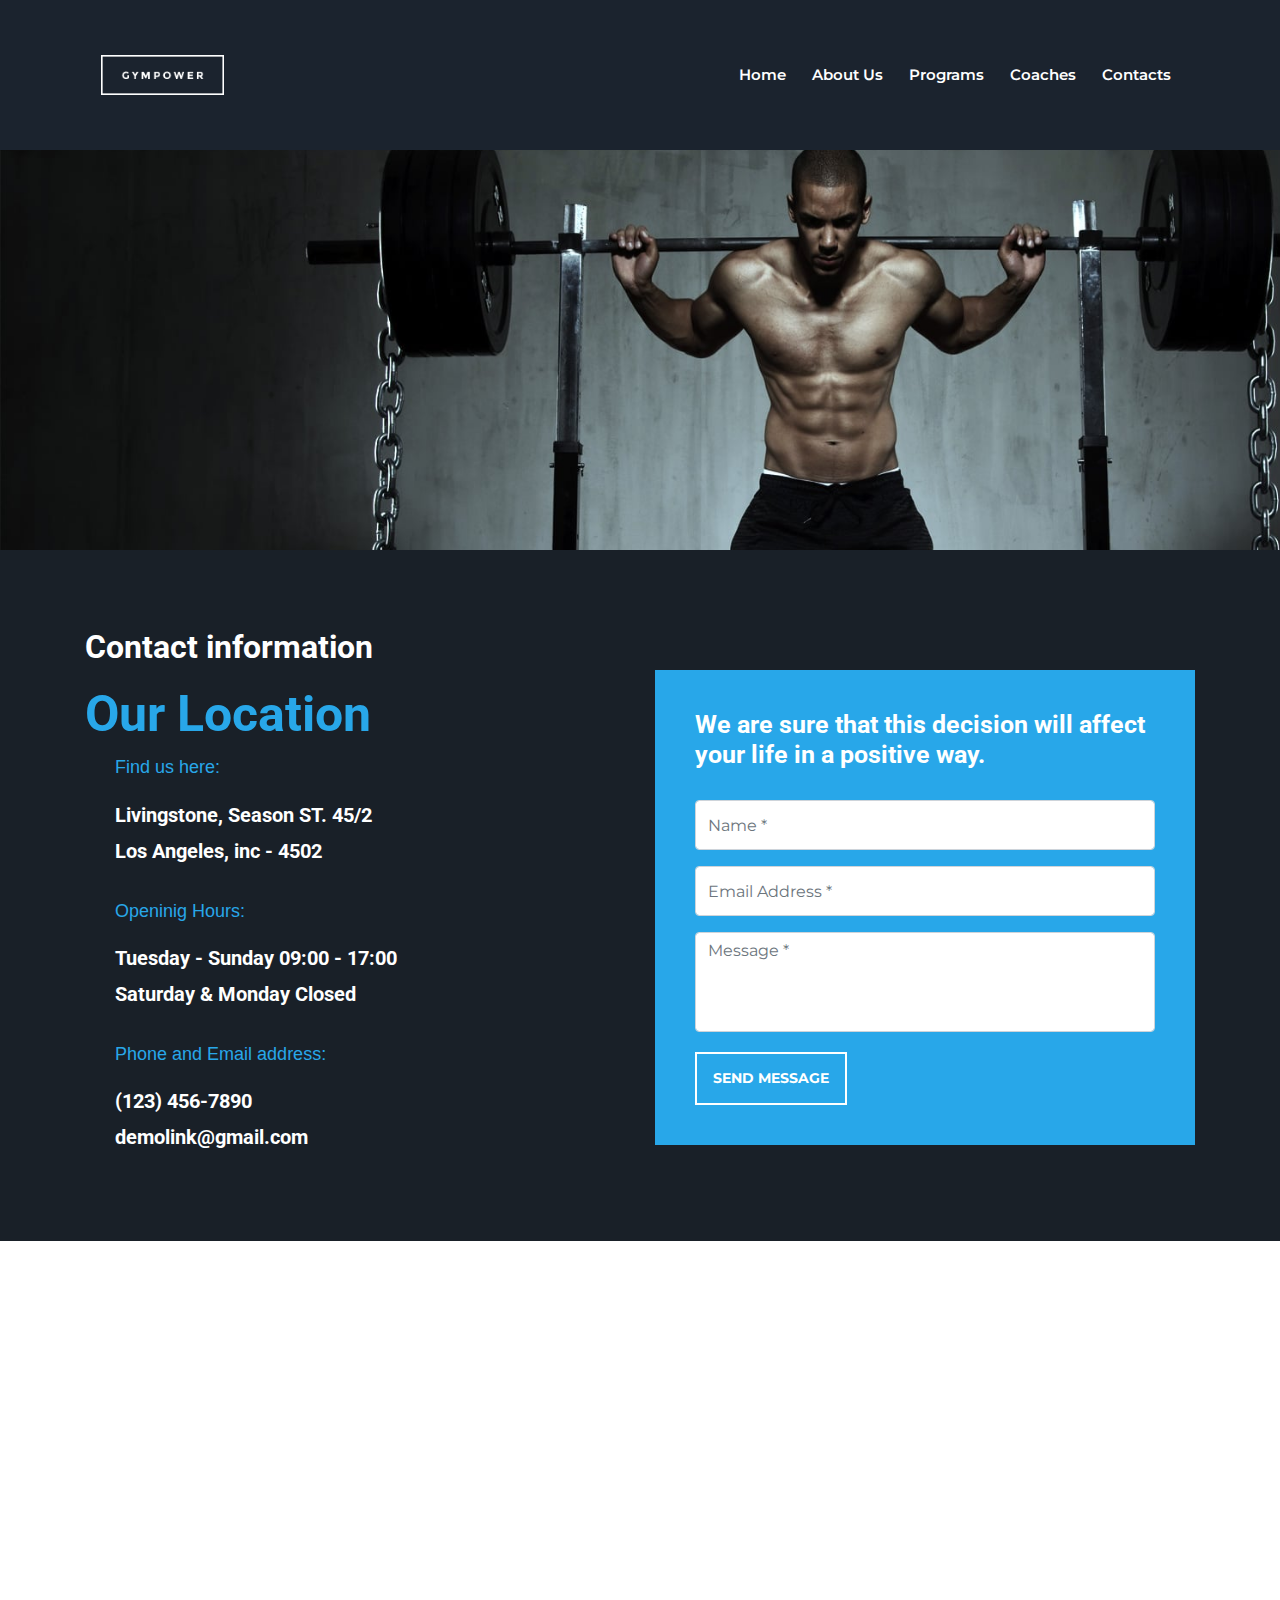
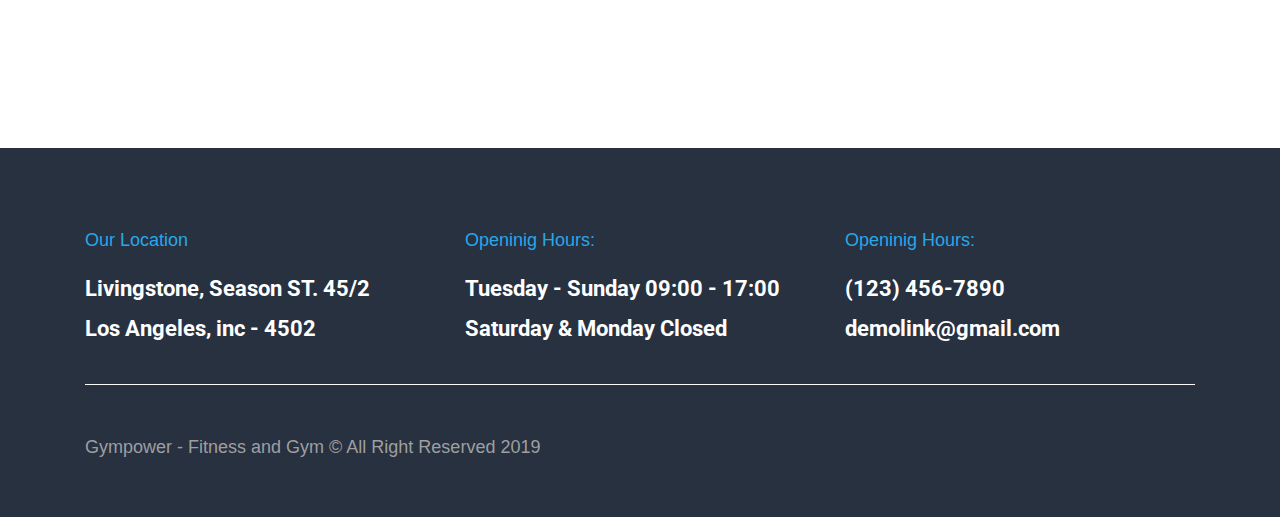
<file: contact.html>
<!DOCTYPE html>
<html lang="en">
<head>
    <meta charset="UTF-8">
    <meta name="viewport" content="width=device-width, initial-scale=1.0, maximum-scale=1.0, minimum-scale=1.0, user-scalable=no">
    <title></title>
    <!--Fonts-->
    <link href="https://fonts.googleapis.com/css?family=Montserrat:100,300,400,600,700" rel="stylesheet">
    <link href="https://fonts.googleapis.com/css?family=Roboto:300,400,500,700,900&display=swap" rel="stylesheet">
    <link href="https://fonts.googleapis.com/css?family=Poppins:200,300,400,500,600,700,800&display=swap" rel="stylesheet">
    <!--Jquery-->
    <script src="./vendor/jquery/jquery.min.js"></script>
    <!--Bootstrap 4-->
    <script src="./vendor/bootstrap/bootstrap.min.js"></script>
    <link rel="stylesheet" href="./vendor/bootstrap/bootstrap.min.css">
    <!--Font Awesome-->
    <link rel="stylesheet" href="https://use.fontawesome.com/releases/v5.7.0/css/all.css"
          integrity="sha384-lZN37f5QGtY3VHgisS14W3ExzMWZxybE1SJSEsQp9S+oqd12jhcu+A56Ebc1zFSJ" crossorigin="anonymous">
    <!--Owl Carousel-->
    <script src="./js/owl.carousel.min.js"></script>
    <link rel="stylesheet" href="./css/owl.carousel.css">
    <link rel="stylesheet" href="./css/owl.theme.default.css">
    <!--wow-->
    <link rel="stylesheet" href="./css/animate.css">
    <script src="./js/wow.js"></script>
    <!--Scripts-->
    <script src="./js/scripts.js"></script>
    <!--Styles-->
    <link rel="stylesheet" href="./css/main.css">
</head>
<body class="page-contacts">

<div class="about-page-nav">
    <nav class="navbar navbar-expand-lg" id="siteNav">
    <div class="container">
        <a class="navbar-brand pl-3" href="https://arman-aleksanyan.github.io/gympower/"><img src="./img/brand-logo.png"></a>
        <div class="navbar-toggler" data-toggle="collapse" data-target="#navbarNav"
             aria-controls="navbarNav"
             aria-expanded="false"
             aria-label="Toggle navigation">
            <div class="toggle">
                <div class="bar"></div>
            </div>
        </div>
        <div class="collapse navbar-collapse pr-lg-3" id="navbarNav">
            <ul class="navbar-nav">
                <li class="nav-item"><a class="nav-link" href="https://arman-aleksanyan.github.io/gympower/">Home</a></li>
                <li class="nav-item"><a class="nav-link" href="https://arman-aleksanyan.github.io/gympower/about">About Us</a></li>
                <li class="nav-item"><a class="nav-link" href="https://arman-aleksanyan.github.io/gympower/programs">Programs</a></li>
                <li class="nav-item"><a class="nav-link" href="https://arman-aleksanyan.github.io/gympower/coaches">Coaches</a></li>
                <li class="nav-item"><a class="nav-link" href="https://arman-aleksanyan.github.io/gympower/contact">Contacts</a></li>
            </ul>
        </div>
    </div>
</nav>
</div>
<section class="page-hero contact-page-hero">
</section>
<section class="contact-information">
    <div class="container">
        <div class="row">
            <div class="col-12 col-sm-6">
                <h3 class="section-title-secondary">
                    Contact information
                </h3>
                <h2 class="section-title">
                    Our Location
                </h2>
                <address>
                    <div class="address-wrap">
                        <div class="icon">
                            <i class="far fa-map"></i>
                        </div>
                        <div class="text">
                            <p class="section-info" style="color: #28a7e9">
                                Find us here:
                            </p>
                            <h5 class="section-info-secondary">
                                Livingstone, Season ST. 45/2
                            </h5>
                            <h5 class="section-info-secondary">
                                Los Angeles, inc - 4502
                            </h5>
                        </div>
                    </div>
                    <div class="address-wrap">
                        <div class="icon">
                            <i class="far fa-clock"></i>
                        </div>
                        <div class="text">
                            <p class="section-info" style="color: #28a7e9">
                                Openinig Hours:
                            </p>
                            <h5 class="section-info-secondary">
                                Tuesday - Sunday 09:00 - 17:00
                            </h5>
                            <h5 class="section-info-secondary">
                                Saturday & Monday Closed
                            </h5>
                        </div>
                    </div>
                    <div class="address-wrap">
                        <div class="icon">
                            <i class="fas fa-phone"></i>
                        </div>
                        <div class="text">
                            <p class="section-info" style="color: #28a7e9">
                                Phone and Email address:
                            </p>
                            <h5 class="section-info-secondary">
                                <a href="tel:+">(123) 456-7890</a>
                            </h5>
                            <h5 class="section-info-secondary">
                                <a href="mailto:">demolink@gmail.com</a>
                            </h5>
                        </div>
                    </div>
                </address>
            </div>
            <div class="col-12 col-sm-6">
                <form action="">
                    <h3 class="section-title-secondary">
                        We are sure that this decision will affect your life in a positive way.
                    </h3>
                    <div class="row">
                        <div class="col-12">
                            <div class="form-group">
                                <input class="form-control" type="text" name="name" id="name" placeholder="Name *">
                            </div>
                        </div>
                        <div class="col-12">
                            <div class="form-group">
                                <input class="form-control" type="text" name="email" id="email"
                                       placeholder="Email Address *">
                            </div>
                        </div>
                        <div class="col-12">
            <textarea class="form-control" name="message" id="message"
                      style="resize: none" placeholder="Message *"></textarea>
                        </div>
                        <div class="col-12  text-center text-sm-left">
                            <button class="contact-us-button transparent-button" type="submit">
                                send message
                            </button>
                        </div>
                    </div>
                </form>

            </div>
        </div>
    </div>
</section>
<iframe src="https://www.google.com/maps/embed?pb=!1m16!1m12!1m3!1d423286.27398631634!2d-118.69191416198217!3d34.0201613208483!2m3!1f0!2f0!3f0!3m2!1i1024!2i768!4f13.1!2m1!1sLivingstone%2C%20Season%20ST.%2045%2F2%20Los%20Angeles%2C%20inc%20-%204502!5e0!3m2!1sru!2s!4v1579514255609!5m2!1sru!2s" width="100%" height="500px" frameborder="0" style="border:0;" allowfullscreen=""></iframe>
<footer>
    <div class="container">
        <div class="row">
            <div class="col-12 col-sm-4">
                <p class="section-info" style="color: #28a7e9">
                    Our Location
                </p>
                <address>
                    <h5 class="section-info-secondary">
                        <ul class="list-unstyled">
                            <li>Livingstone, Season ST. 45/2</li>
                            <li>Los Angeles, inc - 4502</li>
                        </ul>
                    </h5>
                </address>
            </div>
            <div class="col-12 col-sm-4">
                <p class="section-info" style="color: #28a7e9">
                    Openinig Hours:
                </p>
                <h5 class="section-info-secondary">
                    <ul class="list-unstyled">
                        <li>Tuesday - Sunday 09:00 - 17:00</li>
                        <li>Saturday & Monday Closed</li>
                    </ul>
                </h5>
            </div>
            <div class="col-12 col-sm-4">
                <p class="section-info" style="color: #28a7e9">
                    Openinig Hours:
                </p>
                <h5 class="section-info-secondary">
                    <ul class="list-unstyled">
                        <li><a href="tel:+">(123) 456-7890</a></li>
                        <li><a href="mailto:">demolink@gmail.com</a></li>
                    </ul>
                </h5>
            </div>
        </div>
        <div class="copyright d-flex flex-column flex-sm-row justify-content-between align-items-center">
            <p class="section-info">
                Gympower - Fitness and Gym © All Right Reserved 2019
            </p>
            <ul class="list-unstyled list-inline">
                <li class="list-inline-item"><a href=""><i class="fab fa-facebook-f"></i></a></li>
                <li class="list-inline-item"><a href=""><i class="fab fa-twitter"></i></a></li>
                <li class="list-inline-item"><a href=""><i class="fab fa-google-plus-g"></i></a></li>
                <li class="list-inline-item"><a href=""><i class="fab fa-pinterest-p"></i></a></li>
            </ul>
        </div>
    </div>
</footer>
</body>
</html>
</file>
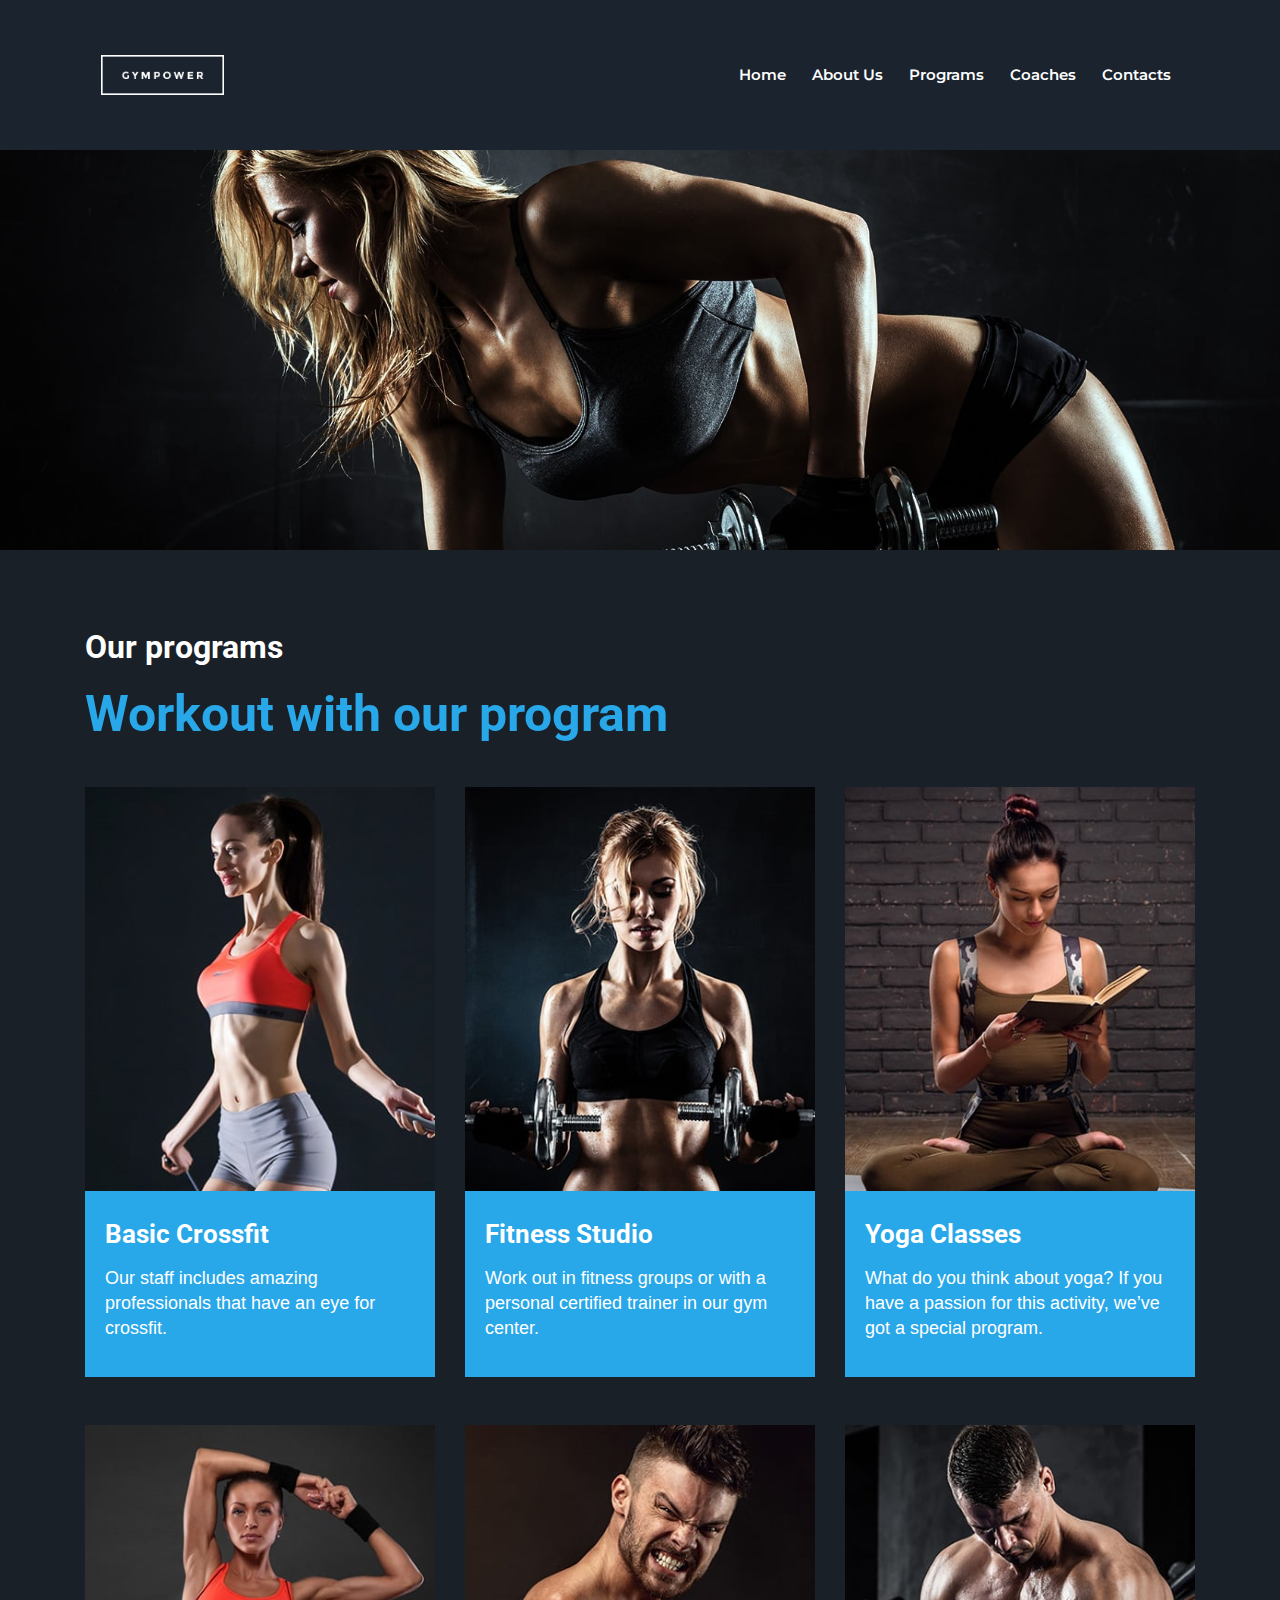
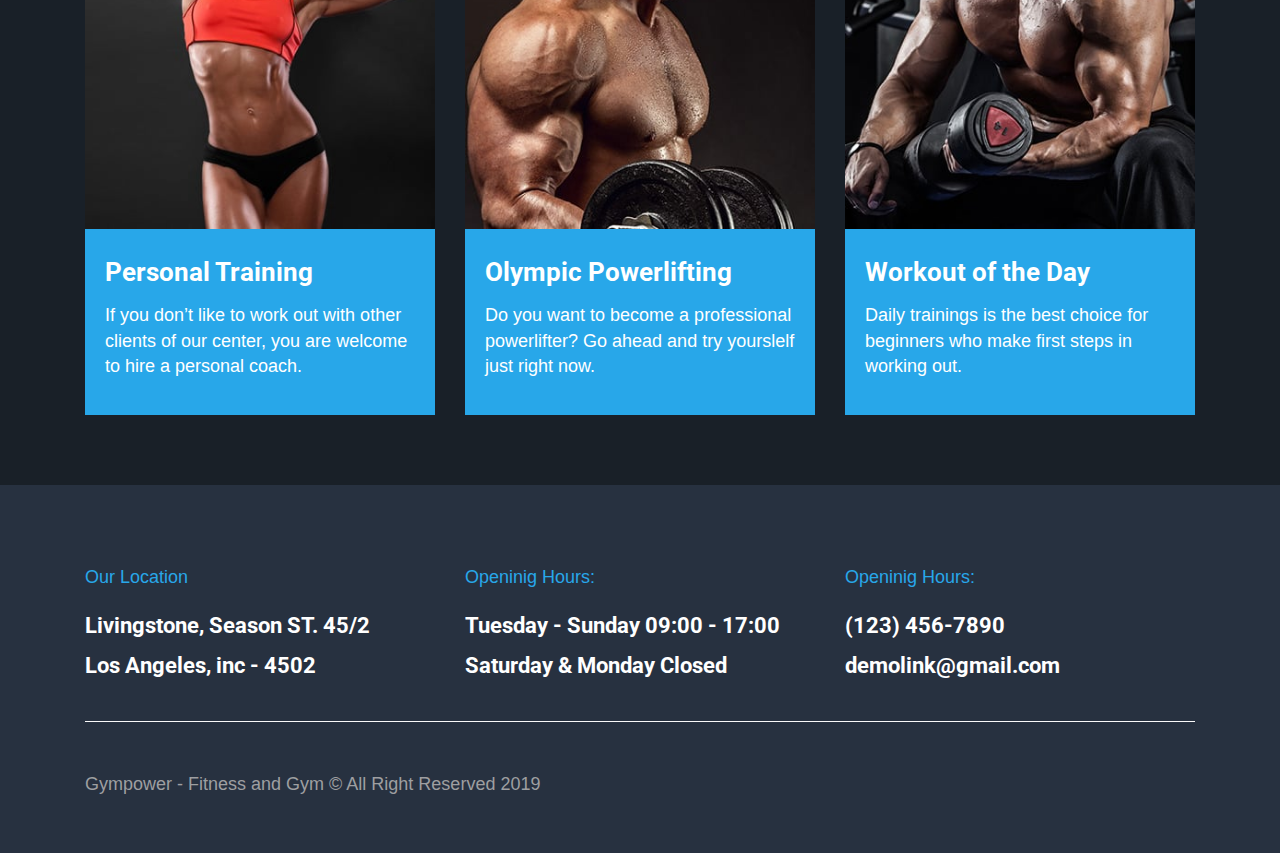
<file: programs.html>
<!DOCTYPE html>
<html lang="en">
<head>
    <meta charset="UTF-8">
    <meta name="viewport" content="width=device-width, initial-scale=1.0, maximum-scale=1.0, minimum-scale=1.0, user-scalable=no">
    <title></title>
    <!--Fonts-->
    <link href="https://fonts.googleapis.com/css?family=Montserrat:100,300,400,600,700" rel="stylesheet">
    <link href="https://fonts.googleapis.com/css?family=Roboto:300,400,500,700,900&display=swap" rel="stylesheet">
    <link href="https://fonts.googleapis.com/css?family=Poppins:200,300,400,500,600,700,800&display=swap" rel="stylesheet">
    <!--Jquery-->
    <script src="./vendor/jquery/jquery.min.js"></script>
    <!--Bootstrap 4-->
    <script src="./vendor/bootstrap/bootstrap.min.js"></script>
    <link rel="stylesheet" href="./vendor/bootstrap/bootstrap.min.css">
    <!--Font Awesome-->
    <link rel="stylesheet" href="https://use.fontawesome.com/releases/v5.7.0/css/all.css"
          integrity="sha384-lZN37f5QGtY3VHgisS14W3ExzMWZxybE1SJSEsQp9S+oqd12jhcu+A56Ebc1zFSJ" crossorigin="anonymous">
    <!--Owl Carousel-->
    <script src="./js/owl.carousel.min.js"></script>
    <link rel="stylesheet" href="./css/owl.carousel.css">
    <link rel="stylesheet" href="./css/owl.theme.default.css">
    <!--wow-->
    <link rel="stylesheet" href="./css/animate.css">
    <script src="./js/wow.js"></script>
    <!--Scripts-->
    <script src="./js/scripts.js"></script>
    <!--Styles-->
    <link rel="stylesheet" href="./css/main.css">
</head>
<body class="page-programs">

<div class="about-page-nav">
    <nav class="navbar navbar-expand-lg" id="siteNav">
    <div class="container">
        <a class="navbar-brand pl-3" href="https://arman-aleksanyan.github.io/gympower/"><img src="./img/brand-logo.png"></a>
        <div class="navbar-toggler" data-toggle="collapse" data-target="#navbarNav"
             aria-controls="navbarNav"
             aria-expanded="false"
             aria-label="Toggle navigation">
            <div class="toggle">
                <div class="bar"></div>
            </div>
        </div>
        <div class="collapse navbar-collapse pr-lg-3" id="navbarNav">
            <ul class="navbar-nav">
                <li class="nav-item"><a class="nav-link" href="https://arman-aleksanyan.github.io/gympower/">Home</a></li>
                <li class="nav-item"><a class="nav-link" href="https://arman-aleksanyan.github.io/gympower/about">About Us</a></li>
                <li class="nav-item"><a class="nav-link" href="https://arman-aleksanyan.github.io/gympower/programs">Programs</a></li>
                <li class="nav-item"><a class="nav-link" href="https://arman-aleksanyan.github.io/gympower/coaches">Coaches</a></li>
                <li class="nav-item"><a class="nav-link" href="https://arman-aleksanyan.github.io/gympower/contact">Contacts</a></li>
            </ul>
        </div>
    </div>
</nav>
</div>
<section class="page-hero programs-page-hero">
</section>
<section class="programs-page-body">
    <div class="container">
        <h3 class="section-title-secondary">
            Our programs
        </h3>
        <h2 class="section-title">
            Workout with our program
        </h2>
        <div class="row">
            <div class="col-12 col-sm-4 mb-5">
                <img src="./img/our-program-img-1.jpg" alt="">
                <div class="programs-page-body-wrap">
                    <h5 class="section-info-secondary">
                        Basic Crossfit
                    </h5>
                    <p class="section-info">
                        Our staff includes amazing professionals that have an eye for crossfit.
                    </p>
                </div>
            </div>
            <div class="col-12 col-sm-4 mb-5">
                <img src="./img/our-program-img-2.jpg" alt="">
                <div class="programs-page-body-wrap">
                    <h5 class="section-info-secondary">
                        Fitness Studio
                    </h5>
                    <p class="section-info">
                        Work out in fitness groups or with a personal certified trainer in our gym center.
                    </p>
                </div>
            </div>
            <div class="col-12 col-sm-4 mb-5">
                <img src="./img/our-program-img-3.jpg" alt="">
                <div class="programs-page-body-wrap">
                    <h5 class="section-info-secondary">
                        Yoga Classes
                    </h5>
                    <p class="section-info">
                        What do you think about yoga? If you have a passion for this activity, we’ve got a special
                        program.
                    </p>
                </div>
            </div>
            <div class="col-12 col-sm-4 mb-5 mb-sm-0">
                <img src="./img/our-program-img-4.jpg" alt="">
                <div class="programs-page-body-wrap">
                    <h5 class="section-info-secondary">
                        Personal Training
                    </h5>
                    <p class="section-info">
                        If you don’t like to work out with other clients of our center, you are welcome to hire a
                        personal coach.
                    </p>
                </div>
            </div>
            <div class="col-12 col-sm-4 mb-5 mb-sm-0">
                <img src="./img/our-program-img-5.jpg" alt="">
                <div class="programs-page-body-wrap">
                    <h5 class="section-info-secondary">
                        Olympic Powerlifting
                    </h5>
                    <p class="section-info">
                        Do you want to become a professional powerlifter? Go ahead and try yourslelf just right now.
                    </p>
                </div>
            </div>
            <div class="col-12 col-sm-4">
                <img src="./img/our-program-img-6.jpg" alt="">
                <div class="programs-page-body-wrap">
                    <h5 class="section-info-secondary">
                        Workout of the Day
                    </h5>
                    <p class="section-info">
                        Daily trainings is the best choice for beginners who make first steps in working out.
                    </p>
                </div>
            </div>
        </div>
    </div>
</section>
<footer>
    <div class="container">
        <div class="row">
            <div class="col-12 col-sm-4">
                <p class="section-info" style="color: #28a7e9">
                    Our Location
                </p>
                <address>
                    <h5 class="section-info-secondary">
                        <ul class="list-unstyled">
                            <li>Livingstone, Season ST. 45/2</li>
                            <li>Los Angeles, inc - 4502</li>
                        </ul>
                    </h5>
                </address>
            </div>
            <div class="col-12 col-sm-4">
                <p class="section-info" style="color: #28a7e9">
                    Openinig Hours:
                </p>
                <h5 class="section-info-secondary">
                    <ul class="list-unstyled">
                        <li>Tuesday - Sunday 09:00 - 17:00</li>
                        <li>Saturday & Monday Closed</li>
                    </ul>
                </h5>
            </div>
            <div class="col-12 col-sm-4">
                <p class="section-info" style="color: #28a7e9">
                    Openinig Hours:
                </p>
                <h5 class="section-info-secondary">
                    <ul class="list-unstyled">
                        <li><a href="tel:+">(123) 456-7890</a></li>
                        <li><a href="mailto:">demolink@gmail.com</a></li>
                    </ul>
                </h5>
            </div>
        </div>
        <div class="copyright d-flex flex-column flex-sm-row justify-content-between align-items-center">
            <p class="section-info">
                Gympower - Fitness and Gym © All Right Reserved 2019
            </p>
            <ul class="list-unstyled list-inline">
                <li class="list-inline-item"><a href=""><i class="fab fa-facebook-f"></i></a></li>
                <li class="list-inline-item"><a href=""><i class="fab fa-twitter"></i></a></li>
                <li class="list-inline-item"><a href=""><i class="fab fa-google-plus-g"></i></a></li>
                <li class="list-inline-item"><a href=""><i class="fab fa-pinterest-p"></i></a></li>
            </ul>
        </div>
    </div>
</footer>
</body>
</html>
</file>
<file: css/main.css>
a:hover {
  text-decoration: none; }

section {
  padding: 70px 0; }

h2.section-title {
  font-weight: 700;
  font-style: normal;
  font-family: 'Roboto', sans-serif;
  color: #28a7e9;
  font-size: 50px;
  line-height: 1.3;
  letter-spacing: 0px; }

h3.section-title-secondary {
  font-weight: 700;
  font-style: normal;
  font-family: 'Roboto', sans-serif;
  color: #ffffff;
  font-size: 32px;
  line-height: 1.7;
  letter-spacing: 0px; }

p.section-info {
  font-weight: 400;
  font-style: normal;
  font-family: 'Raleway', sans-serif;
  color: #9e9fa1;
  font-size: 18px;
  line-height: 1.4;
  letter-spacing: 0px; }

h5.section-info-secondary {
  font-weight: 700;
  font-style: normal;
  font-family: 'Roboto', sans-serif;
  color: #ffffff;
  font-size: 26px;
  line-height: 1.8;
  letter-spacing: 0px; }

button.blue-button {
  font-family: 'Montserrat', sans-serif;
  font-weight: 700;
  font-style: normal;
  color: #ffffff;
  background-color: #28a7e9;
  padding: 14px 16px;
  text-transform: uppercase;
  font-size: 14px;
  border: 2px solid #28a7e9;
  max-width: 200px;
  cursor: pointer; }
  button.blue-button:hover {
    color: #28a7e9;
    -webkit-transition: 0.4s ease;
    transition: 0.4s ease;
    background-color: #FFFFFF;
    text-decoration: none;
    border-color: #FFFFFF; }

button.transparent-button {
  font-family: 'Montserrat', sans-serif;
  font-weight: 700;
  font-style: normal;
  color: #ffffff;
  background-color: transparent;
  padding: 14px 16px;
  text-transform: uppercase;
  font-size: 14px;
  border: 2px solid #FFFFFF;
  max-width: 200px;
  cursor: pointer; }
  button.transparent-button:hover {
    color: #FFFFFF;
    background-color: #000000;
    -webkit-transition: 0.4s ease;
    transition: 0.4s ease;
    text-decoration: none;
    border-color: #000000; }

html {
  height: 100%; }

body {
  position: relative;
  min-height: 100%;
  opacity: 0;
  font-family: 'Montserrat', sans-serif;
  font-weight: 300;
  -webkit-transition: all 1s linear;
  transition: all 1s linear; }
  body.animated {
    opacity: 1; }

main {
  position: relative; }

nav {
  z-index: 1001; }
  nav.navbar {
    height: 60px;
    left: 0;
    right: 0;
    background-color: #1f3e52;
    -webkit-transition: all 1s ease;
    transition: all 1s ease;
    padding-left: 0;
    padding-right: 0; }
    nav.navbar .navbar-toggler .toggle {
      width: 30px;
      height: 30px;
      display: -webkit-box;
      display: -ms-flexbox;
      display: flex;
      -webkit-box-pack: center;
          -ms-flex-pack: center;
              justify-content: center;
      -webkit-box-align: center;
          -ms-flex-align: center;
              align-items: center;
      z-index: 10; }
      nav.navbar .navbar-toggler .toggle .bar {
        position: relative;
        width: 22px;
        height: 2px;
        background: #28a7e9; }
        nav.navbar .navbar-toggler .toggle .bar:before, nav.navbar .navbar-toggler .toggle .bar:after {
          content: '';
          position: absolute;
          width: 100%;
          height: 100%;
          background: inherit;
          left: 0;
          -webkit-transform-origin: center center;
                  transform-origin: center center;
          -webkit-transition: top .25s ease, bottom .25s ease, -webkit-transform .25s ease;
          transition: top .25s ease, bottom .25s ease, -webkit-transform .25s ease;
          transition: transform .25s ease, top .25s ease, bottom .25s ease;
          transition: transform .25s ease, top .25s ease, bottom .25s ease, -webkit-transform .25s ease; }
        nav.navbar .navbar-toggler .toggle .bar:before {
          top: -8px; }
        nav.navbar .navbar-toggler .toggle .bar:after {
          bottom: -8px; }
      nav.navbar .navbar-toggler .toggle.clicked .bar {
        background: transparent; }
        nav.navbar .navbar-toggler .toggle.clicked .bar:before, nav.navbar .navbar-toggler .toggle.clicked .bar:after {
          background: #000; }
        nav.navbar .navbar-toggler .toggle.clicked .bar:before {
          -webkit-transform: rotate(45deg);
                  transform: rotate(45deg);
          top: 0;
          background: #28a7e9; }
        nav.navbar .navbar-toggler .toggle.clicked .bar:after {
          -webkit-transform: rotate(-45deg);
                  transform: rotate(-45deg);
          bottom: 0;
          background: #28a7e9; }
    nav.navbar.sticky {
      position: fixed;
      height: 50px;
      top: 0;
      left: 0;
      right: 0;
      background-color: #1f3e52;
      -webkit-box-shadow: 0 3px 6px 0 rgba(0, 0, 0, 0.16);
              box-shadow: 0 3px 6px 0 rgba(0, 0, 0, 0.16);
      z-index: 1001; }
      nav.navbar.sticky a.navbar-brand {
        height: 30px; }
      nav.navbar.sticky .navbar-collapse ul li a.nav-link {
        font-size: 13px; }
    nav.navbar a.navbar-brand {
      margin: 0;
      padding: 0;
      -webkit-transition: all 1s ease;
      transition: all 1s ease;
      cursor: pointer;
      display: -webkit-box;
      display: -ms-flexbox;
      display: flex;
      -webkit-box-align: center;
          -ms-flex-align: center;
              align-items: center; }
      nav.navbar a.navbar-brand img {
        height: 30px; }
    nav.navbar .navbar-collapse {
      -webkit-box-pack: end;
          -ms-flex-pack: end;
              justify-content: flex-end; }
      nav.navbar .navbar-collapse ul li + li {
        margin-left: 10px; }
      nav.navbar .navbar-collapse ul li.active a.nav-link {
        color: #FFFFFF; }
      nav.navbar .navbar-collapse ul li a.nav-link {
        cursor: pointer;
        font-size: 13px;
        font-weight: 600;
        color: #FFFFFF;
        -webkit-transition: all 0.3s linear;
        transition: all 0.3s linear; }
        nav.navbar .navbar-collapse ul li a.nav-link.active {
          color: #C0B283; }
        nav.navbar .navbar-collapse ul li a.nav-link:hover {
          color: #28a7e9; }
      nav.navbar .navbar-collapse.collapsing, nav.navbar .navbar-collapse.show {
        background-color: white; }
        nav.navbar .navbar-collapse.collapsing ul li, nav.navbar .navbar-collapse.show ul li {
          padding: 7px 0;
          margin: 0;
          text-align: center; }
          nav.navbar .navbar-collapse.collapsing ul li a.nav-link, nav.navbar .navbar-collapse.show ul li a.nav-link {
            color: #000;
            text-transform: uppercase;
            font-size: 14px; }
            nav.navbar .navbar-collapse.collapsing ul li a.nav-link.page-link, nav.navbar .navbar-collapse.show ul li a.nav-link.page-link {
              max-width: 120px;
              margin: 0 auto; }

.box {
  width: 300px;
  height: 200px;
  background: #dedede;
  -webkit-transition-property: -webkit-box-shadow,-webkit-transform;
  transition-property: -webkit-box-shadow,-webkit-transform;
  transition-property: box-shadow,transform;
  transition-property: box-shadow,transform,-webkit-box-shadow,-webkit-transform;
  -webkit-transition-duration: 600ms;
          transition-duration: 600ms;
  -webkit-transition-timing-function: cubic-bezier(0.16, 1, 0.29, 0.99);
          transition-timing-function: cubic-bezier(0.16, 1, 0.29, 0.99);
  -webkit-box-shadow: 0 2px 8px rgba(0, 0, 0, 0.05);
          box-shadow: 0 2px 8px rgba(0, 0, 0, 0.05); }
  .box:hover {
    -webkit-box-shadow: 0 12px 30px 0 rgba(0, 0, 0, 0.2);
            box-shadow: 0 12px 30px 0 rgba(0, 0, 0, 0.2); }

.home-page-nav nav {
  background-color: transparent;
  position: absolute;
  height: 150px; }

.home-page-nav nav.navbar a.navbar-brand img {
  height: 40px; }

.home-page-nav nav.navbar .navbar-collapse ul li a.nav-link {
  font-size: 15px; }

.home-page-nav nav.navbar.sticky {
  height: 70px;
  background-color: #000000; }

.about-page-nav nav {
  background-color: #1b232e;
  height: 150px; }

.about-page-nav nav.navbar a.navbar-brand img {
  height: 40px; }

.about-page-nav nav.navbar .navbar-collapse ul li a.nav-link {
  font-size: 15px; }

.about-page-nav nav.navbar.sticky {
  height: 70px;
  background-color: #000000; }

section.hero {
  background-image: url(../img/hero-bg.jpg);
  background-repeat: no-repeat;
  background-size: cover;
  height: 100vh;
  padding: 0; }
  section.hero h1 {
    font-weight: 700;
    font-style: normal;
    font-family: 'Roboto', sans-serif;
    color: #ffffff;
    font-size: 61px;
    line-height: 1.6;
    letter-spacing: 0px; }
  section.hero h3.section-title-secondary {
    color: #28a7e9;
    margin-bottom: 30px; }
  section.hero button {
    max-width: 200px; }

section.our-programs {
  background-color: #192028; }
  section.our-programs .card {
    background-color: transparent; }
  section.our-programs .card-header {
    background-color: transparent; }
    section.our-programs .card-header button {
      color: #28a7e9;
      text-decoration: none;
      font-size: 17px;
      font-weight: bold;
      border-bottom: 1px solid #28a7e9;
      border-radius: 0; }
      section.our-programs .card-header button:hover {
        color: #FFFFFF;
        -webkit-transition: 0.4s ease;
        transition: 0.4s ease;
        border-bottom: 1px solid #FFFFFF; }
  section.our-programs .card-body {
    max-height: 350px;
    max-width: 75%; }
    section.our-programs .card-body .img {
      max-height: 100%; }
      section.our-programs .card-body .img img {
        max-height: 100%;
        width: 270px; }
    section.our-programs .card-body .text {
      background-color: #28a7e9;
      display: -webkit-box;
      display: -ms-flexbox;
      display: flex;
      -webkit-box-orient: vertical;
      -webkit-box-direction: normal;
          -ms-flex-direction: column;
              flex-direction: column;
      -webkit-box-pack: center;
          -ms-flex-pack: center;
              justify-content: center;
      padding: 0 20px; }
      section.our-programs .card-body .text p.section-info {
        color: #FFFFFF; }

section.about-gympower {
  height: 700px;
  background-image: url(../img/about-gympower-bg.jpg);
  background-repeat: no-repeat;
  background-size: cover;
  background-attachment: fixed; }
  section.about-gympower p.section-info {
    max-width: 50%; }

section.workout-with-our-coaches {
  background-color: #192028; }
  section.workout-with-our-coaches .workout-with-our-coaches-wrap {
    background-color: #273140; }
    section.workout-with-our-coaches .workout-with-our-coaches-wrap .img {
      height: 100%; }
    section.workout-with-our-coaches .workout-with-our-coaches-wrap .text {
      padding: 25px; }
      section.workout-with-our-coaches .workout-with-our-coaches-wrap .text h3.section-title-secondary {
        font-size: 27px; }

section.gallery-line {
  padding: 0; }
  section.gallery-line img {
    width: 100%; }

section.personal-opinion {
  background-color: #192028;
  text-align: center; }
  section.personal-opinion h2.section-title {
    margin-bottom: 40px; }
  section.personal-opinion h5.section-info-secondary {
    font-weight: 300;
    font-style: normal;
    font-family: 'Raleway', sans-serif;
    color: #ffffff;
    font-size: 24px;
    line-height: 1.4;
    letter-spacing: 0px;
    margin-bottom: 30px; }
  section.personal-opinion img {
    border-radius: 50%; }
  section.personal-opinion h6 {
    color: #28a7e9;
    font-weight: 700;
    font-family: 'Montserrat', sans-serif;
    font-size: 20px;
    margin: 15px 0; }

footer {
  background-color: #273140;
  padding: 80px 0 40px 0; }
  footer h5.section-info-secondary {
    font-size: 22px; }
    footer h5.section-info-secondary a {
      color: inherit; }
      footer h5.section-info-secondary a:hover {
        color: #28a7e9;
        -webkit-transition: 0.4s ease;
        transition: 0.4s ease; }
  footer .copyright {
    margin-top: 20px;
    padding-top: 50px;
    border-top: 1px solid #fafafa; }
    footer .copyright ul li + li {
      margin-left: 15px; }
    footer .copyright ul li a:hover i {
      color: #28a7e9;
      -webkit-transition: 0.4s ease;
      transition: 0.4s ease; }
    footer .copyright ul li a i {
      font-size: 20px;
      color: #4e555b; }

section.page-hero {
  background-attachment: fixed;
  background-size: cover;
  background-repeat: no-repeat;
  height: 400px; }

section.about-page-hero {
  background-image: url(../img/about-page-hero-bg.jpg); }

section.about-us {
  background-color: #192028;
  padding-bottom: 0; }
  section.about-us ul {
    margin-top: 40px;
    max-width: 50%; }
    section.about-us ul li + li {
      margin-top: 15px; }
    section.about-us ul li .icon {
      margin-right: 30px;
      height: 15px;
      width: 15px;
      display: -webkit-box;
      display: -ms-flexbox;
      display: flex;
      -webkit-box-pack: center;
          -ms-flex-pack: center;
              justify-content: center;
      -webkit-box-align: center;
          -ms-flex-align: center;
              align-items: center;
      background-color: #28a7e9;
      border-radius: 50%; }
      section.about-us ul li .icon i {
        color: #000000;
        font-size: 10px; }
    section.about-us ul li .text p.section-info {
      margin-bottom: 0; }

section.my-experience {
  padding: 100px 0;
  background-image: url(../img/my-experience-bg.jpg);
  background-attachment: fixed;
  background-size: cover;
  background-repeat: no-repeat; }
  section.my-experience h2.section-title {
    margin-bottom: 50px; }
  section.my-experience h1 {
    font-weight: 700;
    font-style: normal;
    font-family: 'Roboto', sans-serif;
    color: #28a7e9;
    font-size: 96px;
    line-height: 1.2;
    letter-spacing: 0px; }
  section.my-experience h6 {
    font-weight: 400;
    font-style: normal;
    font-family: 'Raleway', sans-serif;
    color: #ffffff;
    font-size: 13px;
    line-height: 1.3;
    letter-spacing: 0px; }

section.motivation-gallery {
  background-color: #192028;
  padding-bottom: 0; }
  section.motivation-gallery h2.section-title {
    margin-bottom: 50px; }
  section.motivation-gallery img {
    width: 100%; }

section.about-page-personal-opinion {
  background-color: #273140; }
  section.about-page-personal-opinion .client-info {
    margin-top: 40px;
    display: -webkit-box;
    display: -ms-flexbox;
    display: flex;
    -webkit-box-orient: horizontal;
    -webkit-box-direction: normal;
        -ms-flex-direction: row;
            flex-direction: row;
    -webkit-box-align: center;
        -ms-flex-align: center;
            align-items: center; }
    section.about-page-personal-opinion .client-info img {
      margin-right: 25px;
      border-radius: 50%; }
    section.about-page-personal-opinion .client-info h5.section-info-secondary {
      color: #28a7e9; }
    section.about-page-personal-opinion .client-info h6 {
      color: #FFFFFF; }

section.programs-page-hero {
  background-image: url(../img/program-page-hero-bg.jpg); }

section.programs-page-body {
  background-color: #192028; }
  section.programs-page-body h2.section-title {
    margin-bottom: 40px; }
  section.programs-page-body img {
    width: 100%; }
  section.programs-page-body .programs-page-body-wrap {
    background-color: #28a7e9;
    padding: 20px; }
    section.programs-page-body .programs-page-body-wrap h5.section-info-secondary {
      color: #FFFFFF; }
    section.programs-page-body .programs-page-body-wrap p.section-info {
      color: #FFFFFF; }

section.coaches-page-hero {
  background-image: url(../img/coaches-page-hero-bg.jpg); }

section.contact-page-hero {
  background-image: url(../img/contact-page-hero-bg.jpg); }

section.contact-information {
  background-color: #192028; }
  section.contact-information .address-wrap {
    display: -webkit-box;
    display: -ms-flexbox;
    display: flex;
    -webkit-box-orient: horizontal;
    -webkit-box-direction: normal;
        -ms-flex-direction: row;
            flex-direction: row;
    -webkit-box-align: center;
        -ms-flex-align: center;
            align-items: center; }
    section.contact-information .address-wrap + .address-wrap {
      margin-top: 30px; }
    section.contact-information .address-wrap .icon {
      margin-right: 30px; }
      section.contact-information .address-wrap .icon i {
        color: #28a7e9;
        font-size: 60px; }
    section.contact-information .address-wrap .text h5.section-info-secondary {
      font-size: 20px;
      margin-bottom: 0; }
      section.contact-information .address-wrap .text h5.section-info-secondary a {
        color: inherit; }
        section.contact-information .address-wrap .text h5.section-info-secondary a:hover {
          color: #28a7e9;
          -webkit-transition: 0.4s ease;
          transition: 0.4s ease; }
  section.contact-information form {
    margin-top: 50px;
    background-color: #28a7e9;
    padding: 40px; }
    section.contact-information form h3.section-title-secondary {
      line-height: 1.2;
      font-size: 25px;
      margin-bottom: 30px; }
    section.contact-information form input {
      height: 50px; }
    section.contact-information form textarea {
      height: 100px;
      margin-bottom: 20px; }

@media (max-width: 575px) {
  section.hero h1 {
    line-height: 1.2;
    font-size: 55px;
    margin-top: 100px; }
  section.hero h3.section-title-secondary {
    line-height: 1.2;
    margin-top: 20px; }
  section.our-programs .card-body {
    max-width: 100%;
    max-height: unset;
    padding: 0;
    text-align: center; }
  section.our-programs .card-body .img img {
    width: 100%; }
  section.our-programs .card-body .text button.transparent-button {
    margin: 0 auto;
    margin-bottom: 20px; }
  section.about-gympower {
    height: unset; }
  section.about-gympower p.section-info {
    max-width: 100%; }
  section.workout-with-our-coaches .workout-with-our-coaches-wrap .img img {
    width: 100%; }
  footer .copyright p.section-info {
    text-align: center;
    margin-bottom: 20px; }
  section.about-us img {
    width: 100%; }
  section.about-us ul li .icon {
    min-width: 15px; }
  section.page-hero {
    background-position: 55% 100%; }
  section.contact-information form {
    padding: 40px 10px; } }

@media (max-width: 991px) {
  nav.sticky a.navbar-brand {
    width: 180px; } }
</file>
